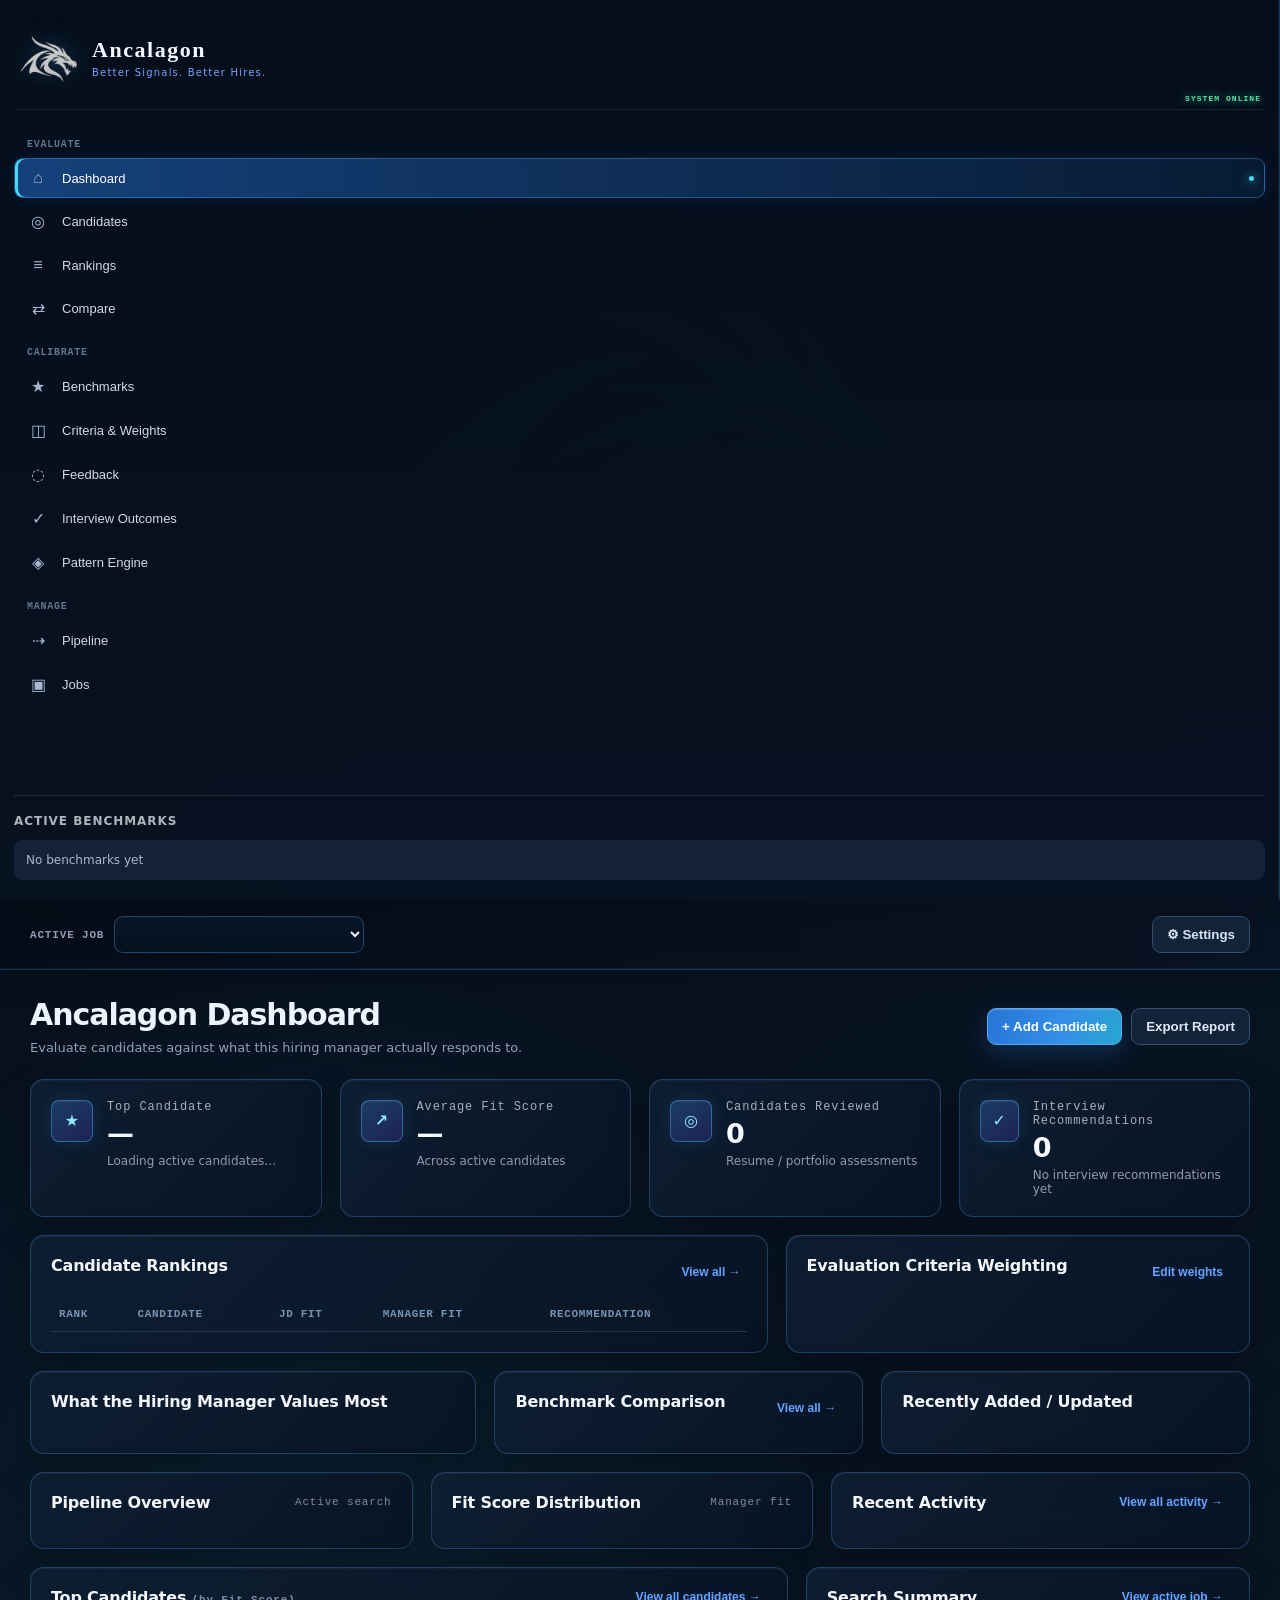
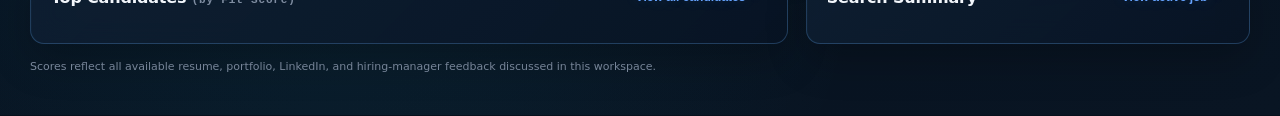
<file: index-corrupted-backup.html>
<!DOCTYPE html>
<html lang="en">
<head>
  <meta charset="UTF-8">
  <meta name="viewport" content="width=device-width, initial-scale=1.0">
  <meta name="color-scheme" content="dark">
  <title>Ancalagon | Better Signals. Better Hires.</title>
  <meta name="description" content="Ancalagon recruiting intelligence dashboard for jobs, candidates, manager feedback, interview outcomes, pipeline tracking, and fit analysis.">
  <style>
    html, body { margin:0; padding:0; min-height:100%; background:#07101c; }
    body { min-height:100vh; overflow-x:hidden; }
    #rf-app { min-height:100vh !important; }
  </style>
</head>
<body>
<div id="rf-app">
  <style>
    #rf-app{font-family:Inter,ui-sans-serif,system-ui,-apple-system,BlinkMacSystemFont,"Segoe UI",sans-serif;background:radial-gradient(circle at 68% 15%,rgba(53,70,104,.18),transparent 31%),linear-gradient(135deg,#07101c 0%,#091522 46%,#0b1624 100%);color:#eef4ff;min-height:100%;padding:0;margin:0}
    #rf-app *{box-sizing:border-box}329
      async function extractPdfResume(file,onProgress){const pdfjs=await import('htttps://cdn.jsdelivr.net/npm/pdfjs-dist@4.10.38/build/pdf.mjs/+esm');const data=new Uint8Array(await file.arrayBuffer());const doc=await pdfjs.getDocument({data,disableWorker:true}).promise;const pages=[];const scanned=[];for(let i=1;i<=doc.numPages;i++){onProgress?.(`Reading PDF page ${i} of ${doc.numPages}…`);const page=await doc.getPage(i);const content=await page.getTextContent();const text=content.items.map(x=>x.str||'').join(' ').replace(/\s+/g,' ').trim();pages[i-1]=text;if(text.replace(/\s/g,'').length<25)scanned.push({number:i,page})}if(!scanned.length)return pages.join('\n');await loadBrowserScript('https://cdn.jsdelivr.net/npm/tesseract.js@5.1.1/dist/tesseract.min.js');let activeOcrPage=scanned[0].number;const worker=await window.Tesseract.createWorker('eng',1,{logger:message=>{if(message.status==='recognizing text'){const percent=Math.round((message.progress||0)*100);onProgress?.(`OCR scanning page ${activeOcrPage} of ${doc.numPages} — ${percent}%`)}}});try{for(const item of scanned){activeOcrPage=item.number;onProgress?.(`OCR scanning page ${item.number} of ${doc.numPages}…`);const viewport=item.page.getViewport({scale:2});const canvas=document.createElement('canvas');canvas.width=Math.ceil(viewport.width);canvas.height=Math.ceil(viewport.height);const context=canvas.getContext('2d',{willReadFrequently:true});await item.page.render({canvasContext:context,viewport}).promise;const result=await worker.recognize(canvas);pages[item.number-1]=(result.data.text||'').trim()}}finally{await worker.terminate()}return pages.join('\n')}
    .rf-sidebar{background:linear-gradient(180deg,#081320 0%,#0a1727 100%);color:#f3f7ff;padding:22px 14px;display:flex;flex-direction:column;gap:18px;border-right:1px solid #1c2b3e}
    .rf-brand{display:flex;align-items:center;gap:14px;padding:8px 8px 26px;border-bottom:1px solid rgba(255,255,255,.08)}
    .rf-logo-crop{width:78px;height:88px;flex:0 0 78px;position:relative;overflow:hidden;border-radius:10px;filter:drop-shadow(0 8px 16px rgba(0,0,0,.35))}.rf-logo{position:absolute;width:205px;height:auto;max-width:none;left:50%;top:2px;transform:translateX(-50%);object-fit:contain;object-position:center}
.rf-logo-crop .rf-logo{
  width:100%;
  height:100%;
  object-fit:contain;
  object-position:left center;
  transform:translateX(-40px) scale(1.3);
}
    .rf-brand strong{display:block;font-family:Georgia,"Times New Roman",serif;font-size:28px;letter-spacing:.07em}.rf-brand span{display:block;color:#77a4ff;font-size:12px;margin-top:4px;letter-spacing:.12em}
    .rf-nav{display:grid;gap:8px}.rf-nav button{border:0;background:transparent;color:#d0d8e5;text-align:left;padding:14px 16px;border-radius:8px;font-size:15px;cursor:pointer;display:flex;align-items:center;gap:13px}.rf-nav button:hover,.rf-nav button.active{background:linear-gradient(90deg,#1d3154,#1d355d);color:#fff}.rf-nav button span:first-child{width:22px;text-align:center;color:#a7b7cf;font-size:16px}
    .rf-bench{margin-top:auto;padding-top:18px;border-top:1px solid rgba(255,255,255,.12)}
    .rf-bench h4{margin:0 0 12px;font-size:12px;color:#aeb4ba;text-transform:uppercase;letter-spacing:.08em}.rf-mini{display:flex;align-items:center;gap:10px;padding:9px 0}.rf-avatar{width:34px;height:34px;border-radius:50%;display:grid;place-items:center;font-size:12px;font-weight:800;color:white;flex:0 0 auto}.rf-mini small{display:block;color:#b7bdc3;margin-top:2px}
.rf-main{
  padding:28px 28px 34px;
  min-width:0;
  position:relative;
  isolation:isolate;
}
    
.rf-main:before{
  content:"";
  position:fixed;
  left:50%;
  top:50%;
  width:850px;
  height:850px;
  transform:translate(-50%, -50%);
  background-image:url("./assets/ancalagon.png");
  background-repeat:no-repeat;
  background-position:center;
  background-size:contain;
  opacity:0.14;
  pointer-events:none;
  z-index:0;
}
    
.rf-main > *{
  position:relative;
  z-index:1;
}
    .rf-grid{display:grid;gap:18px}.rf-metrics{grid-template-columns:repeat(4,minmax(0,1fr));margin-bottom:18px}.rf-card{background:linear-gradient(180deg,rgba(14,28,45,.96),rgba(10,22,37,.97));border:1px solid #26384e;border-radius:11px;padding:18px;min-width:0;box-shadow:0 12px 28px rgba(0,0,0,.14)}.rf-metric{display:flex;gap:14px;align-items:flex-start}.rf-icon{width:42px;height:42px;border-radius:8px;display:grid;place-items:center;font-weight:800;background:#132742;color:#79a7ff;border:1px solid #294667}.rf-kicker{font-size:12px;color:#a3b0c1}.rf-value{font-size:27px;font-weight:800;margin-top:4px;letter-spacing:-.02em;color:#f7fbff}.rf-sub{font-size:12px;color:#8f9caf;margin-top:5px}
    .rf-two{grid-template-columns:minmax(0,1.35fr) minmax(340px,.85fr)}.rf-three{grid-template-columns:1.15fr .95fr .95fr;margin-top:18px}.rf-card h3{margin:0 0 14px;font-size:16px;color:#f2f6fb}.rf-cardhead{display:flex;justify-content:space-between;align-items:center;gap:12px;margin-bottom:8px}.rf-linkbtn{border:0;background:transparent;color:#67a4ff;font-weight:700;cursor:pointer;font-size:12px}
    .rf-tablewrap{overflow:auto}.rf-table{width:100%;border-collapse:collapse;min-width:640px}.rf-table th{font-size:11px;color:#8090a5;font-weight:700;text-align:left;padding:11px 8px;border-bottom:1px solid #26374b}.rf-table td{padding:12px 8px;border-bottom:1px solid #1e2d40;font-size:13px;color:#dce6f3}.rf-row{cursor:pointer}.rf-row:hover{background:#122239}.rf-name{display:flex;align-items:center;gap:10px;font-weight:700}.rf-rank{width:28px;text-align:center;font-weight:800}.rf-score{font-weight:800}.rf-pill{display:inline-flex;padding:5px 8px;border-radius:999px;font-size:11px;font-weight:750;white-space:nowrap}.rf-green{background:#173728;color:#7ee0a0}.rf-blue{background:#1a3155;color:#8db9ff}.rf-amber{background:#49331a;color:#ffc66d}.rf-red{background:#422326;color:#ff9a9a}.rf-gray{background:#2a3343;color:#b7c2d2}
    .rf-criteria{display:grid;gap:12px}.rf-criterion{display:grid;grid-template-columns:minmax(0,1fr) 54px 180px;gap:10px;align-items:center;font-size:13px}.rf-bar{height:8px;border-radius:99px;background:light-dark(#edf0f5,#263247);overflow:hidden}.rf-bar i{display:block;height:100%;background:#2f7df4;border-radius:99px}.rf-weight{font-weight:800;text-align:right}.rf-range{width:100%}.rf-total{font-size:12px;color:light-dark(#667085,#9aacbf);text-align:right;margin-top:10px}.rf-total.bad{color:#d64545;font-weight:800}
    .rf-priorities{display:grid;grid-template-columns:1fr 1fr;gap:10px 18px}.rf-priority{display:flex;gap:9px;font-size:12px;line-height:1.45}.rf-check{width:18px;height:18px;border-radius:50%;background:light-dark(#e5f7e9,#173926);color:#22814a;display:grid;place-items:center;flex:0 0 auto;font-size:11px;font-weight:900}
    .rf-bmark{padding:12px 0;border-bottom:1px solid light-dark(#e7ebf1,#263149)}.rf-bmark:last-child{border-bottom:0}.rf-bmarktop{display:flex;align-items:center;justify-content:space-between;gap:8px}.rf-bmarktop .rf-name{font-size:13px}.rf-bmark p{font-size:11px;color:light-dark(#697386,#9aacbf);margin:6px 0 0 44px;line-height:1.45}
    .rf-list{display:grid;gap:10px}.rf-recent{display:flex;align-items:center;justify-content:space-between;gap:10px;padding:10px 0;border-bottom:1px solid light-dark(#e8ecf2,#253047)}.rf-recent:last-child{border-bottom:0}.rf-recent small{display:block;color:light-dark(#6b7280,#9aacbf);margin-top:3px}
    .rf-hidden{display:none!important}.rf-page{display:none}.rf-page.active{display:block}
    .rf-sectiontitle{display:flex;justify-content:space-between;gap:16px;align-items:center;margin-bottom:18px;flex-wrap:wrap}.rf-sectiontitle h2{margin:0;font-size:28px}.rf-sectiontitle p{margin:6px 0 0;color:#94a3b8;font-size:13px}.rf-search{width:min(360px,100%);padding:10px 12px;border-radius:9px;border:1px solid #2a3b51;background:#0e1a2a;color:#e8eff8;font-size:14px}
    .rf-cards{display:grid;grid-template-columns:repeat(3,minmax(0,1fr));gap:14px}.rf-candidate{cursor:pointer}.rf-candidate:hover{transform:translateY(-1px)}.rf-candtop{display:flex;justify-content:space-between;gap:12px}.rf-candidate h4{margin:8px 0 2px}.rf-candidate .role{font-size:12px;color:light-dark(#6b7280,#9aacbf)}.rf-candidate p{font-size:12px;line-height:1.5;color:light-dark(#5e6775,#a3b0c2)}.rf-tags{display:flex;flex-wrap:wrap;gap:6px;margin-top:12px}.rf-tag{font-size:10px;padding:4px 7px;border-radius:999px;background:light-dark(#f0f3f7,#212c3e)}
    .rf-detail{display:grid;grid-template-columns:1fr 1fr;gap:16px}.rf-detail ul{padding-left:18px;margin:8px 0 0}.rf-detail li{margin:7px 0;font-size:13px;line-height:1.45}.rf-scorebox{font-size:40px;font-weight:900;letter-spacing:-.04em}.rf-scorebox span{font-size:16px;color:light-dark(#6b7280,#9aacbf)}
    .rf-form{display:grid;gap:12px}.rf-form label{font-size:12px;font-weight:700;color:#b8c4d4}.rf-form input,.rf-form select,.rf-form textarea{width:100%;padding:10px 11px;border-radius:9px;border:1px solid #2b3b50;background:#0d1928;color:#eef4fb;font-size:14px}.rf-form textarea{min-height:110px;resize:vertical}.rf-formrow{display:grid;grid-template-columns:1fr 1fr;gap:12px}.rf-note{padding:11px 12px;border-radius:9px;background:#132238;font-size:12px;color:#aab8c9;line-height:1.5}.rf-feeditem{padding:14px 0;border-bottom:1px solid #24354a}.rf-feeditem:last-child{border-bottom:0}.rf-feeditem strong{font-size:13px}.rf-feeditem p{margin:6px 0 0;font-size:12px;line-height:1.5;color:#a8b5c5}.rf-feedactions{display:flex;gap:8px;margin-top:10px}.rf-feedactions .rf-btn{padding:8.5px 11.9px;font-size:11.9px;border-radius:8.5px}.rf-btn.danger{color:#ff9a9a;border-color:#5a3033}
    .rf-footer{font-size:11px;color:light-dark(#7a8494,#8190a5);padding-top:16px}.rf-kanban{display:grid;grid-template-columns:repeat(4,minmax(180px,1fr));gap:12px;overflow:auto}.rf-stage{background:light-dark(#eef1f3,#1a1d20);border:1px solid light-dark(#d8dde1,#3a3f45);border-radius:14px;padding:12px}.rf-stage h4{margin:0 0 10px;font-size:12px}.rf-stageitem{padding:10px;border-radius:10px;background:light-dark(#fff,#25292e);border:1px solid light-dark(#e1e5e8,#40464d);margin-bottom:8px;font-size:12px}.rf-comparegrid{display:grid;grid-template-columns:180px repeat(4,minmax(180px,1fr));gap:1px;background:light-dark(#d8dde1,#3a3f45);border:1px solid light-dark(#d8dde1,#3a3f45);border-radius:12px;overflow:auto}.rf-comparegrid>div{background:light-dark(#f8f9fa,#202327);padding:10px;font-size:12px}.rf-health{display:grid;grid-template-columns:repeat(6,minmax(120px,1fr));gap:10px}.rf-alert{padding:10px 12px;border-radius:10px;background:light-dark(#fff5e6,#3b2d18);color:light-dark(#8a5400,#ffd28a);font-size:12px}.rf-dangerbox{padding:10px 12px;border-radius:10px;background:light-dark(#fdeaea,#402326);color:light-dark(#a83333,#ffaaaa);font-size:12px}.rf-timeline{border-left:2px solid light-dark(#cfd4d9,#464c53);margin-left:8px;padding-left:16px;display:grid;gap:12px}.rf-timeitem{position:relative;font-size:12px}.rf-timeitem:before{content:'';position:absolute;left:-22px;top:4px;width:10px;height:10px;border-radius:50%;background:#777d83}.rf-chiprow{display:flex;gap:6px;flex-wrap:wrap}.rf-chip{padding:5px 8px;border-radius:999px;font-size:10px;background:light-dark(#e8ebee,#30353a)}.rf-dash-overview{display:grid;grid-template-columns:1.05fr 1.05fr 1.15fr;gap:18px;margin-top:18px}.rf-panel-title{display:flex;align-items:center;justify-content:space-between;gap:12px;margin-bottom:16px}.rf-panel-title h3{margin:0}.rf-panel-meta{font-size:11px;color:#7f8da1}.rf-funnel{display:grid;gap:5px;margin-top:8px}.rf-funnel-row{display:grid;grid-template-columns:minmax(0,1fr) 84px 50px;align-items:center;gap:10px;font-size:12px;color:#c8d3e3}.rf-funnel-bar{height:34px;border-radius:7px;background:linear-gradient(90deg,#2b5cd7,#4f46e5);display:flex;align-items:center;justify-content:center;color:#fff;font-weight:800;box-shadow:inset 0 0 0 1px rgba(255,255,255,.06)}.rf-funnel-row:nth-child(2) .rf-funnel-bar{background:linear-gradient(90deg,#2d64d0,#3d5fbe)}.rf-funnel-row:nth-child(3) .rf-funnel-bar{background:linear-gradient(90deg,#4d46c7,#6a3fc6)}.rf-funnel-row:nth-child(4) .rf-funnel-bar{background:linear-gradient(90deg,#5f3bab,#7b3da7)}.rf-funnel-row:nth-child(5) .rf-funnel-bar{background:linear-gradient(90deg,#684091,#7d3b82)}.rf-funnel-label{color:#aebbd0}.rf-funnel-pct{text-align:right;color:#e5ecf6}.rf-conversion{margin-top:16px;padding-top:14px;border-top:1px solid #22344a;font-size:12px;color:#a7b4c7}.rf-conversion strong{color:#5ca0ff}.rf-donut-wrap{display:grid;grid-template-columns:150px minmax(0,1fr);align-items:center;gap:16px;min-height:200px}.rf-donut{width:146px;height:146px;border-radius:50%;margin:auto;position:relative;background:conic-gradient(#34c77b 0 12%,#3478dd 12% 48%,#6644ca 48% 78%,#8b47b9 78% 94%,#bc5b7a 94% 100%)}.rf-donut:after{content:'';position:absolute;inset:34px;border-radius:50%;background:#0d1a2a;box-shadow:0 0 0 1px #203148}.rf-legend{display:grid;gap:10px}.rf-legend-row{display:grid;grid-template-columns:10px minmax(0,1fr) auto;gap:8px;align-items:center;font-size:12px;color:#c7d2e1}.rf-legend-dot{width:8px;height:8px;border-radius:2px}.rf-activity{display:grid}.rf-activity-row{display:grid;grid-template-columns:26px minmax(0,1fr) auto;gap:10px;align-items:start;padding:10px 0;border-bottom:1px solid #213146}.rf-activity-row:last-child{border-bottom:0}.rf-activity-icon{width:24px;height:24px;border-radius:50%;display:grid;place-items:center;border:2px solid #31cf78;color:#70e7a2;font-size:12px}.rf-activity-row:nth-child(2) .rf-activity-icon{border-color:#7c59d9;color:#a98ef4}.rf-activity-row:nth-child(3) .rf-activity-icon{border-color:#4d88dc;color:#79a7ff}.rf-activity-copy{font-size:12px;color:#c7d2e1;line-height:1.45}.rf-activity-copy strong{color:#69a6ff;font-weight:650}.rf-activity-time{font-size:11px;color:#7e8ca1;white-space:nowrap}.rf-dash-bottom{display:grid;grid-template-columns:1.45fr .85fr;gap:18px;margin-top:18px}.rf-top-table{width:100%;border-collapse:collapse}.rf-top-table th{font-size:11px;color:#8090a5;text-align:left;padding:8px 4px;border-bottom:1px solid #26374b}.rf-top-table td{font-size:12px;color:#dbe5f2;padding:10px 4px;border-bottom:1px solid #1f2f43}.rf-top-table tr:last-child td{border-bottom:0}.rf-top-table .rf-fit-good{color:#54d486}.rf-top-table .rf-fit-mid{color:#63a4ff}.rf-top-table .rf-fit-warn{color:#f0ad4e}.rf-summary-list{display:grid}.rf-summary-row{display:grid;grid-template-columns:110px minmax(0,1fr);gap:14px;padding:10px 0;border-bottom:1px solid #203047;font-size:12px}.rf-summary-row:last-child{border-bottom:0}.rf-summary-row span:first-child{color:#92a0b4}.rf-summary-row span:last-child{color:#eef4ff;font-weight:600}
    /* 2026 polish layer */
    :root{--rf-blue:#4c8dff;--rf-green:#47d58a;--rf-amber:#f4b65f;--rf-red:#ff747d;--rf-line:#26384e;--rf-muted:#91a1b7}
    .rf-shell{grid-template-columns:276px minmax(0,1fr)}.rf-sidebar{padding:20px 14px;gap:14px;position:sticky;top:0;height:100vh;overflow-y:auto;z-index:20}
    .rf-brand{padding:5px 6px 20px}.rf-logo-crop{width:58px;height:64px;flex-basis:58px}.rf-logo-crop .rf-logo{transform:translateX(-30px) scale(1.3)}.rf-brand strong{font-size:22px}.rf-brand span{font-size:10px}
    .rf-nav{gap:3px}.rf-navgroup-label{padding:15px 13px 5px;color:#64758c;font-size:10px;font-weight:800;letter-spacing:.13em;text-transform:uppercase}.rf-nav button{padding:10px 12px;border-radius:9px;font-size:13px;transition:background .18s ease,color .18s ease,transform .18s ease}.rf-nav button:hover{transform:translateX(2px)}
    .rf-main{padding:0 30px 42px}.rf-globalbar{height:70px;margin:0 -30px 28px;padding:0 30px;display:flex;align-items:center;justify-content:space-between;gap:16px;background:rgba(7,16,28,.82);border-bottom:1px solid rgba(75,104,139,.35);backdrop-filter:blur(18px);position:sticky;top:0;z-index:15}.rf-globaljob{display:flex;align-items:center;gap:10px}.rf-globaljob label{font-size:11px;color:var(--rf-muted);font-weight:750;text-transform:uppercase;letter-spacing:.07em}.rf-globaljob select{min-width:250px;padding:9px 34px 9px 11px;border-radius:9px;border:1px solid #304761;background:#0e1c2d;color:#f2f7ff;font-weight:650}.rf-mobiletoggle{display:none}
    .rf-card{border-radius:14px;padding:20px;box-shadow:0 13px 32px rgba(0,0,0,.16);transition:transform .18s ease,border-color .18s ease,box-shadow .18s ease}.rf-card:hover{border-color:#36516f}.rf-card-primary{background:linear-gradient(145deg,rgba(24,48,78,.98),rgba(11,25,42,.98));border-color:#3c6591;box-shadow:0 20px 48px rgba(0,0,0,.24)}.rf-card-flat{box-shadow:none;background:rgba(12,25,41,.68)}
    .rf-top,.rf-sectiontitle{display:flex;justify-content:space-between;align-items:center;gap:18px;margin-bottom:24px;flex-wrap:wrap}.rf-top h1,.rf-sectiontitle h2{font-size:30px;line-height:1.15;letter-spacing:-.035em;margin:0}.rf-top p,.rf-sectiontitle p{margin:7px 0 0;color:var(--rf-muted);font-size:13px}.rf-jobbadge{display:inline-flex;align-items:center;gap:6px;margin-top:9px;padding:5px 9px;border-radius:999px;background:#152a45;border:1px solid #294b72;color:#9ec4ff;font-size:10px;font-weight:750}.rf-jobbadge:before{content:'';width:6px;height:6px;border-radius:50%;background:#4fd48a;box-shadow:0 0 0 3px rgba(79,212,138,.12)}
    .rf-btn{border:1px solid #36506d;background:#13243a;color:#dce8f6;border-radius:9px;padding:10px 14px;font-weight:720;cursor:pointer;transition:transform .16s ease,background .16s ease,border-color .16s ease}.rf-btn:hover{transform:translateY(-1px);background:#1a304c;border-color:#4b6f97}.rf-btn.primary{background:linear-gradient(135deg,#397ce9,#5a65df);border-color:#668ef0;color:#fff;box-shadow:0 8px 20px rgba(46,102,218,.22)}.rf-btn:disabled{opacity:.45;cursor:not-allowed;transform:none}.rf-actions{display:flex;align-items:center;gap:9px;flex-wrap:wrap}
    .rf-cards{grid-template-columns:repeat(auto-fit,minmax(270px,1fr));gap:16px}.rf-candidate{position:relative;cursor:pointer;overflow:visible}.rf-candidate:hover{transform:translateY(-3px);box-shadow:0 19px 42px rgba(0,0,0,.25)}.rf-candidate-head{display:grid;grid-template-columns:42px minmax(0,1fr) auto;gap:12px;align-items:center}.rf-candidate-head h4{margin:0;font-size:15px}.rf-candidate-score{display:flex;align-items:center;gap:10px;margin:16px 0 13px}.rf-score-ring{--score:0;width:66px;height:66px;border-radius:50%;display:grid;place-items:center;background:conic-gradient(var(--rf-blue) calc(var(--score)*1%),#253247 0);position:relative;flex:0 0 auto}.rf-score-ring:after{content:'';position:absolute;inset:6px;border-radius:50%;background:#0e1c2d}.rf-score-ring strong{position:relative;z-index:1;font-size:18px}.rf-score-copy b,.rf-score-copy small{display:block}.rf-score-copy b{font-size:12px}.rf-score-copy small{color:var(--rf-muted);font-size:10px;margin-top:4px}.rf-fitline{height:5px;border-radius:99px;background:#27364a;margin-top:7px;overflow:hidden}.rf-fitline i{height:100%;display:block;background:#647997;border-radius:inherit}.rf-cardmenu-wrap{position:relative}.rf-more{width:34px;height:34px;border:1px solid transparent;background:transparent;color:#aab9cb;border-radius:8px;font-size:17px;cursor:pointer}.rf-more:hover{background:#1a2c43;border-color:#324a66}.rf-cardmenu{display:none;position:absolute;right:0;top:38px;width:190px;padding:6px;background:#0b1726;border:1px solid #31465f;border-radius:10px;box-shadow:0 18px 44px rgba(0,0,0,.45);z-index:8}.rf-cardmenu.open{display:grid}.rf-cardmenu button{padding:9px 10px;border:0;background:transparent;color:#dce7f4;border-radius:7px;text-align:left;cursor:pointer}.rf-cardmenu button:hover{background:#182b43}.rf-cardmenu .danger{color:#ff9299}.rf-benchmark-star{color:#ffd166;margin-left:5px}
    .rf-empty{text-align:center;padding:42px 20px;grid-column:1/-1}.rf-empty-icon{width:54px;height:54px;margin:0 auto 13px;border-radius:15px;display:grid;place-items:center;background:#152a45;color:#8ab7ff;font-size:24px}.rf-empty h3{margin:0 0 7px}.rf-empty p{color:var(--rf-muted);margin:0 auto 17px;max-width:440px;font-size:13px;line-height:1.5}
    .rf-toast-region{position:fixed;right:22px;bottom:22px;z-index:100;display:grid;gap:9px}.rf-toast{min-width:260px;max-width:380px;padding:13px 15px;border-radius:11px;background:#102239;border:1px solid #355271;box-shadow:0 18px 48px rgba(0,0,0,.4);animation:rfToastIn .22s ease;color:#edf5ff;font-size:13px}.rf-toast.success{border-left:4px solid var(--rf-green)}.rf-toast.error{border-left:4px solid var(--rf-red)}@keyframes rfToastIn{from{opacity:0;transform:translateY(9px)}to{opacity:1;transform:none}}
    .rf-modalbackdrop{display:none;position:fixed;inset:0;background:rgba(2,7,13,.75);backdrop-filter:blur(6px);z-index:90;place-items:center;padding:20px}.rf-modalbackdrop.open{display:grid}.rf-modal{width:min(470px,100%);background:#0c1928;border:1px solid #344b66;border-radius:16px;padding:24px;box-shadow:0 30px 80px rgba(0,0,0,.55)}.rf-modal h3{margin:0 0 9px}.rf-modal p{margin:0 0 20px;color:#9fadc0;line-height:1.55;font-size:13px}
    .rf-loading{position:relative;overflow:hidden;color:transparent!important;min-height:52px}.rf-loading:after{content:'';position:absolute;inset:0;background:linear-gradient(100deg,#12243a 20%,#243c59 42%,#12243a 65%);background-size:220% 100%;animation:rfShimmer 1.25s infinite}@keyframes rfShimmer{to{background-position:-220% 0}}
    .rf-confidence-dots{display:inline-flex;gap:4px;margin-right:6px}.rf-confidence-dots i{width:6px;height:6px;border-radius:50%;background:#496078}.rf-confidence-dots i.on{background:#59a0ff}.rf-pattern-up{color:var(--rf-green)}.rf-pattern-neutral{color:var(--rf-amber)}.rf-pattern-down{color:var(--rf-red)}.rf-why{margin-top:7px;font-size:11px;color:#91a4bb}.rf-why summary{cursor:pointer;color:#77a8ef}.rf-page.active{animation:rfPageIn .22s ease}@keyframes rfPageIn{from{opacity:0;transform:translateY(5px)}to{opacity:1;transform:none}}
    .rf-hybrid-head{display:flex;justify-content:space-between;gap:18px;align-items:flex-start;flex-wrap:wrap}.rf-hybrid-source{display:flex;gap:7px;flex-wrap:wrap;margin-top:9px}.rf-ai-grid{display:grid;grid-template-columns:1.1fr .9fr;gap:16px;margin-top:16px}.rf-ai-summary{font-size:14px;line-height:1.65;color:#dce8f5}.rf-ai-signal{padding:13px 0;border-bottom:1px solid #24364c}.rf-ai-signal:last-child{border-bottom:0}.rf-ai-signal-head{display:flex;justify-content:space-between;gap:12px;align-items:center}.rf-ai-evidence{margin:7px 0 0;padding-left:18px;color:#9dacc0;font-size:12px;line-height:1.5}.rf-weight-change{display:grid;grid-template-columns:minmax(0,1fr) auto;gap:12px;align-items:center;padding:13px;border:1px solid #2c425d;border-radius:10px;margin-top:9px;background:#0d1c2d}.rf-weight-change p{margin:5px 0 0;color:#9dacc0;font-size:11px;line-height:1.45}.rf-ai-status{display:flex;align-items:center;gap:8px;color:#93a4ba;font-size:11px}.rf-ai-status i{width:7px;height:7px;border-radius:50%;background:#64748b}.rf-ai-status.ready i{background:var(--rf-green)}.rf-ai-status.running i{background:var(--rf-amber);animation:rfPulse 1s infinite}@keyframes rfPulse{50%{opacity:.35}}
    /* High-tech visual skin — presentation only; layout and behavior remain unchanged */
    #rf-app{--tech-cyan:#49d9ff;--tech-blue:#5685ff;--tech-violet:#9d72ff;--tech-emerald:#45e6a1;background:radial-gradient(circle at 78% 9%,rgba(85,91,255,.18),transparent 27%),radial-gradient(circle at 25% 88%,rgba(0,202,255,.10),transparent 30%),linear-gradient(145deg,#050b14 0%,#07111f 48%,#091523 100%)}
    .rf-main:after{content:"";position:fixed;inset:0 0 0 276px;pointer-events:none;z-index:0;opacity:.2;background-image:linear-gradient(rgba(78,164,255,.11) 1px,transparent 1px),linear-gradient(90deg,rgba(78,164,255,.11) 1px,transparent 1px);background-size:44px 44px;mask-image:radial-gradient(circle at 55% 36%,black,transparent 72%)}
    .rf-sidebar{background:linear-gradient(180deg,rgba(5,14,27,.98),rgba(7,18,33,.97));border-right-color:rgba(91,158,255,.28);box-shadow:16px 0 50px rgba(0,0,0,.22),inset -1px 0 rgba(83,210,255,.07)}
    .rf-brand{position:relative}.rf-brand:after{content:"SYSTEM ONLINE";position:absolute;right:4px;bottom:6px;color:#58e3a5;font:700 8px/1 ui-monospace,SFMono-Regular,Consolas,monospace;letter-spacing:.13em;text-shadow:0 0 10px rgba(69,230,161,.75)}.rf-logo-crop{filter:drop-shadow(0 0 12px rgba(76,174,255,.32)) drop-shadow(0 10px 18px rgba(0,0,0,.45))}
    .rf-nav button{position:relative;border:1px solid transparent}.rf-nav button:hover{border-color:rgba(84,159,255,.18);background:linear-gradient(90deg,rgba(39,94,170,.27),rgba(57,54,140,.13))}.rf-nav button.active{background:linear-gradient(90deg,rgba(43,112,217,.48),rgba(98,69,196,.24));border-color:rgba(86,174,255,.33);box-shadow:inset 3px 0 var(--tech-cyan),0 0 18px rgba(44,132,255,.13)}.rf-nav button.active:after{content:"";position:absolute;right:10px;width:5px;height:5px;border-radius:50%;background:var(--tech-cyan);box-shadow:0 0 10px var(--tech-cyan)}
    .rf-globalbar{background:linear-gradient(90deg,rgba(5,13,24,.9),rgba(9,20,36,.78));border-bottom-color:rgba(79,176,255,.25);box-shadow:0 10px 30px rgba(0,0,0,.15),inset 0 -1px rgba(92,222,255,.05)}.rf-globaljob select,.rf-search,.rf-form input,.rf-form select,.rf-form textarea{border-color:rgba(82,141,202,.42);background:linear-gradient(180deg,rgba(10,25,43,.94),rgba(7,18,32,.96));box-shadow:inset 0 1px rgba(255,255,255,.025),0 0 0 rgba(73,217,255,0);transition:border-color .18s ease,box-shadow .18s ease}.rf-globaljob select:focus,.rf-search:focus,.rf-form input:focus,.rf-form select:focus,.rf-form textarea:focus{outline:0;border-color:var(--tech-cyan);box-shadow:0 0 0 3px rgba(73,217,255,.1),0 0 24px rgba(73,217,255,.08)}
    .rf-card{background:linear-gradient(135deg,rgba(15,31,51,.88),rgba(8,20,36,.92));border-color:rgba(72,124,177,.4);box-shadow:0 16px 40px rgba(0,0,0,.22),inset 0 1px rgba(255,255,255,.035),inset 1px 0 rgba(71,210,255,.025);backdrop-filter:blur(13px)}.rf-card:hover{border-color:rgba(78,191,255,.52);box-shadow:0 20px 48px rgba(0,0,0,.28),0 0 24px rgba(65,153,255,.07),inset 0 1px rgba(255,255,255,.05)}.rf-card-primary{background:radial-gradient(circle at 85% 0%,rgba(92,91,255,.21),transparent 37%),linear-gradient(135deg,rgba(18,43,70,.94),rgba(9,22,40,.96));border-color:rgba(83,193,255,.52);box-shadow:0 22px 56px rgba(0,0,0,.28),0 0 35px rgba(72,131,255,.09),inset 0 1px rgba(145,222,255,.08)}
    .rf-candidate{background-size:200% 100%;background-position:100% 0}.rf-candidate:hover{background-position:0 0;background-image:linear-gradient(110deg,rgba(15,31,51,.9) 25%,rgba(47,106,164,.22) 48%,rgba(8,20,36,.93) 70%);transition:transform .2s ease,box-shadow .2s ease,border-color .2s ease,background-position .65s ease}.rf-candidate-head h4,.rf-card h3{letter-spacing:-.012em}.rf-candidate-score{padding:11px;border:1px solid rgba(83,140,198,.22);border-radius:12px;background:rgba(5,15,29,.35)}
    .rf-score-ring{background:conic-gradient(from -90deg,var(--tech-cyan),var(--tech-blue) 55%,var(--tech-violet) calc(var(--score)*1%),rgba(43,57,78,.72) 0);box-shadow:0 0 22px rgba(72,169,255,.2),inset 0 0 10px rgba(255,255,255,.08);animation:rfRingIn .7s cubic-bezier(.2,.75,.25,1)}.rf-score-ring:after{background:radial-gradient(circle at 42% 32%,#142b45,#081523 72%);box-shadow:inset 0 0 12px rgba(67,189,255,.08)}.rf-score-ring strong{font-family:ui-monospace,SFMono-Regular,Consolas,monospace;color:#f4fbff;text-shadow:0 0 12px rgba(88,205,255,.42)}@keyframes rfRingIn{from{opacity:.25;transform:scale(.84) rotate(-12deg)}to{opacity:1;transform:none}}
    .rf-kicker,.rf-panel-meta,.rf-navgroup-label,.rf-globaljob label,.rf-confidence-dots+span{font-family:ui-monospace,SFMono-Regular,Consolas,monospace;letter-spacing:.075em}.rf-value{background:linear-gradient(100deg,#fff,#b7dcff 55%,#c5b6ff);-webkit-background-clip:text;background-clip:text;color:transparent;text-shadow:0 0 25px rgba(94,171,255,.08)}
    .rf-icon{background:linear-gradient(145deg,rgba(27,65,106,.9),rgba(41,39,107,.65));border-color:rgba(78,180,255,.42);color:#8ee8ff;box-shadow:0 0 18px rgba(72,175,255,.12),inset 0 1px rgba(255,255,255,.08)}.rf-pill{border:1px solid rgba(255,255,255,.06);box-shadow:inset 0 1px rgba(255,255,255,.035)}.rf-green{box-shadow:0 0 13px rgba(69,230,161,.08),inset 0 1px rgba(255,255,255,.04)}.rf-blue{box-shadow:0 0 13px rgba(75,145,255,.09),inset 0 1px rgba(255,255,255,.04)}
    .rf-btn.primary{background:linear-gradient(110deg,#287ddd,#5854db 58%,#7c4bd2);background-size:160% 100%;box-shadow:0 9px 24px rgba(56,102,224,.27),inset 0 1px rgba(255,255,255,.18)}.rf-btn.primary:hover{background-position:100% 0;box-shadow:0 12px 30px rgba(62,115,235,.34),0 0 20px rgba(82,185,255,.12)}.rf-linkbtn{text-shadow:0 0 13px rgba(80,165,255,.24)}
    .rf-table th{font-family:ui-monospace,SFMono-Regular,Consolas,monospace;letter-spacing:.06em;text-transform:uppercase;color:#7793b2}.rf-table tr:hover td,.rf-top-table tr:hover td{background:rgba(44,103,165,.1)}.rf-bar,.rf-fitline{background:rgba(33,52,75,.82);box-shadow:inset 0 1px 3px rgba(0,0,0,.32)}.rf-bar i,.rf-fitline i{background:linear-gradient(90deg,var(--tech-blue),var(--tech-cyan));box-shadow:0 0 10px rgba(73,217,255,.38)}
    .rf-stage{background:linear-gradient(180deg,rgba(15,29,47,.92),rgba(8,19,33,.94));border-color:rgba(67,119,171,.34)}.rf-stage h4{font-family:ui-monospace,SFMono-Regular,Consolas,monospace;color:#8ba6c3;text-transform:uppercase;letter-spacing:.065em}.rf-stageitem{background:linear-gradient(135deg,rgba(21,43,68,.92),rgba(13,28,47,.95));border-color:rgba(77,142,205,.35);box-shadow:0 8px 20px rgba(0,0,0,.15)}.rf-stageitem:hover{border-color:rgba(75,211,255,.5);box-shadow:0 10px 24px rgba(0,0,0,.2),0 0 18px rgba(71,185,255,.08)}
    .rf-ai-status.ready i,.rf-brand:after{animation:rfOnline 2.4s ease-in-out infinite}@keyframes rfOnline{50%{opacity:.58;text-shadow:0 0 18px rgba(69,230,161,1)}}.rf-toast{background:linear-gradient(135deg,rgba(14,36,59,.97),rgba(9,23,41,.98));border-color:rgba(78,180,255,.5);box-shadow:0 20px 55px rgba(0,0,0,.46),0 0 24px rgba(70,177,255,.1)}
    /* Semantic palette: violet is reserved for model interpretation */
    #rf-app{--tech-blue:#438cff;--tech-cyan:#45d8f7;--tech-violet:#9b78ff;--tech-emerald:#45dc95;background:radial-gradient(circle at 78% 9%,rgba(32,127,225,.15),transparent 28%),radial-gradient(circle at 25% 88%,rgba(32,199,226,.08),transparent 31%),linear-gradient(145deg,#050b14 0%,#07111f 48%,#091523 100%)}
    .rf-nav button.active{background:linear-gradient(90deg,rgba(37,116,218,.5),rgba(20,72,132,.22));border-color:rgba(73,173,255,.36);box-shadow:inset 3px 0 var(--tech-cyan),0 0 18px rgba(35,136,235,.12)}
    .rf-btn.primary{background:linear-gradient(110deg,#2675d8,#358fe7 58%,#26a7d0);border-color:#58a8ee;box-shadow:0 9px 24px rgba(37,112,206,.28),inset 0 1px rgba(255,255,255,.18)}.rf-btn.primary:hover{background-position:100% 0;box-shadow:0 12px 30px rgba(41,126,222,.34),0 0 20px rgba(69,216,247,.12)}
    .rf-score-ring{background:conic-gradient(from -90deg,var(--tech-cyan),var(--tech-blue) 72%,#6ea5ff calc(var(--score)*1%),rgba(43,57,78,.72) 0)}
    .rf-value{background:linear-gradient(100deg,#fff,#b7dcff 58%,#86c8ff);-webkit-background-clip:text;background-clip:text;color:transparent}
    #page-insights .rf-card-primary{background:radial-gradient(circle at 88% 0%,rgba(137,91,255,.24),transparent 39%),linear-gradient(135deg,rgba(26,34,69,.96),rgba(12,23,43,.96));border-color:rgba(145,112,255,.5);box-shadow:0 22px 56px rgba(0,0,0,.28),0 0 35px rgba(129,86,255,.11),inset 0 1px rgba(204,190,255,.09)}
    #page-insights #runHybridAnalysis{background:linear-gradient(110deg,#6854df,#8463e8 58%,#6a78e8);border-color:#9d8cf0;box-shadow:0 9px 25px rgba(118,83,221,.28),inset 0 1px rgba(255,255,255,.18)}
    #page-insights .rf-hybrid-source .rf-green{background:#33285c;color:#c5b3ff;border-color:rgba(157,120,255,.24);box-shadow:0 0 15px rgba(157,120,255,.09)}
    .rf-green{background:#123b2b;color:#73e4a8}.rf-amber{background:#463317;color:#ffd078}.rf-red{background:#432126;color:#ff989f}.rf-blue{background:#15365c;color:#8fc4ff}.rf-gray{background:#293342;color:#bec9d7}
    /* User-selectable themes. Status colors keep their semantic meaning. */
    #rf-app[data-theme="violet"]{--tech-blue:#8c6cff;--tech-cyan:#c17cff;--tech-violet:#b88aff;background:radial-gradient(circle at 80% 8%,rgba(143,78,255,.22),transparent 30%),radial-gradient(circle at 20% 88%,rgba(83,54,168,.13),transparent 32%),linear-gradient(145deg,#090713,#110b20 48%,#160d28 100%)}
    #rf-app[data-theme="violet"] .rf-sidebar{background:linear-gradient(180deg,#0c0918,#140c25);border-color:#32224e}#rf-app[data-theme="violet"] .rf-globalbar{background:rgba(12,8,24,.86);border-color:rgba(132,93,205,.35)}#rf-app[data-theme="violet"] .rf-card{background:linear-gradient(180deg,rgba(27,18,48,.96),rgba(17,12,32,.97));border-color:#45305f}#rf-app[data-theme="violet"] .rf-card:hover{border-color:#67488d}#rf-app[data-theme="violet"] .rf-nav button.active{background:linear-gradient(90deg,rgba(113,74,205,.52),rgba(59,35,107,.24));border-color:rgba(184,138,255,.4);box-shadow:inset 3px 0 #c17cff,0 0 18px rgba(151,91,255,.14)}#rf-app[data-theme="violet"] .rf-btn.primary{background:linear-gradient(110deg,#6749ce,#8b5ee4 58%,#a85fce);border-color:#a980ec}#rf-app[data-theme="violet"] .rf-form input,#rf-app[data-theme="violet"] .rf-form select,#rf-app[data-theme="violet"] .rf-form textarea,#rf-app[data-theme="violet"] .rf-search,#rf-app[data-theme="violet"] .rf-globaljob select{background:#171027;border-color:#48345f}
    #rf-app[data-theme="emerald"]{--tech-blue:#27c995;--tech-cyan:#5be6bc;--tech-violet:#9b78ff;--tech-emerald:#55e69c;background:radial-gradient(circle at 78% 9%,rgba(31,190,135,.17),transparent 29%),radial-gradient(circle at 22% 88%,rgba(26,121,105,.1),transparent 32%),linear-gradient(145deg,#04100d,#071814 48%,#071d18 100%)}
    #rf-app[data-theme="emerald"] .rf-sidebar{background:linear-gradient(180deg,#061510,#081e18);border-color:#1d4437}#rf-app[data-theme="emerald"] .rf-globalbar{background:rgba(4,18,14,.86);border-color:rgba(62,164,127,.34)}#rf-app[data-theme="emerald"] .rf-card{background:linear-gradient(180deg,rgba(10,34,27,.96),rgba(7,25,21,.97));border-color:#245141}#rf-app[data-theme="emerald"] .rf-card:hover{border-color:#36735d}#rf-app[data-theme="emerald"] .rf-nav button.active{background:linear-gradient(90deg,rgba(31,143,105,.48),rgba(17,78,62,.22));border-color:rgba(80,218,171,.38);box-shadow:inset 3px 0 #5be6bc,0 0 18px rgba(45,200,151,.12)}#rf-app[data-theme="emerald"] .rf-btn.primary{background:linear-gradient(110deg,#16885f,#21a979 58%,#26a993);border-color:#4bc79d}#rf-app[data-theme="emerald"] .rf-form input,#rf-app[data-theme="emerald"] .rf-form select,#rf-app[data-theme="emerald"] .rf-form textarea,#rf-app[data-theme="emerald"] .rf-search,#rf-app[data-theme="emerald"] .rf-globaljob select{background:#0a211a;border-color:#285442}
    #rf-app[data-theme="light"]{--tech-blue:#246bd6;--tech-cyan:#088eb8;--tech-violet:#7453d6;--tech-emerald:#168553;background:radial-gradient(circle at 80% 7%,rgba(58,135,218,.13),transparent 30%),linear-gradient(145deg,#f5f8fc,#eef4f9 48%,#e8f0f7 100%);color:#142238}
    #rf-app[data-theme="light"] .rf-sidebar{background:linear-gradient(180deg,#13243a,#172d47);border-color:#29405c}#rf-app[data-theme="light"] .rf-globalbar{background:rgba(248,251,254,.9);border-color:#cfdae6}#rf-app[data-theme="light"] .rf-card{background:rgba(255,255,255,.92);border-color:#d3deea;box-shadow:0 13px 32px rgba(42,65,91,.1)}#rf-app[data-theme="light"] .rf-card:hover{border-color:#a9bfd6}#rf-app[data-theme="light"] .rf-card h3,#rf-app[data-theme="light"] .rf-sectiontitle h2,#rf-app[data-theme="light"] .rf-top h1,#rf-app[data-theme="light"] .rf-summary-row span:last-child,#rf-app[data-theme="light"] .rf-table td,#rf-app[data-theme="light"] .rf-top-table td{color:#17263a}#rf-app[data-theme="light"] .rf-sub,#rf-app[data-theme="light"] .rf-sectiontitle p,#rf-app[data-theme="light"] .rf-top p,#rf-app[data-theme="light"] .rf-kicker,#rf-app[data-theme="light"] .rf-panel-meta{color:#65758a}#rf-app[data-theme="light"] .rf-globaljob select,#rf-app[data-theme="light"] .rf-form input,#rf-app[data-theme="light"] .rf-form select,#rf-app[data-theme="light"] .rf-form textarea,#rf-app[data-theme="light"] .rf-search{background:#fff;border-color:#c5d2df;color:#17263a}#rf-app[data-theme="light"] .rf-note{background:#e9f1f8;color:#53677d}#rf-app[data-theme="light"] .rf-table th,#rf-app[data-theme="light"] .rf-top-table th{color:#66788d;border-color:#d5dfe9}#rf-app[data-theme="light"] .rf-table td,#rf-app[data-theme="light"] .rf-top-table td,#rf-app[data-theme="light"] .rf-feeditem,#rf-app[data-theme="light"] .rf-recent{border-color:#dce5ee}#rf-app[data-theme="light"] .rf-main:before{opacity:.07}#rf-app[data-theme="light"] .rf-value{background:linear-gradient(100deg,#142238,#286fc1);-webkit-background-clip:text;background-clip:text;color:transparent}
    .rf-theme-grid{display:grid;grid-template-columns:repeat(2,minmax(0,1fr));gap:10px}.rf-theme-option{display:grid;grid-template-columns:42px minmax(0,1fr) 18px;gap:11px;align-items:center;padding:12px;border:1px solid #30445d;border-radius:11px;background:rgba(10,23,38,.56);color:inherit;text-align:left;cursor:pointer}.rf-theme-option:hover{border-color:#4c6f96}.rf-theme-option.active{border-color:var(--tech-cyan);box-shadow:0 0 0 1px color-mix(in srgb,var(--tech-cyan) 35%,transparent),0 0 18px color-mix(in srgb,var(--tech-cyan) 12%,transparent)}.rf-theme-swatch{width:42px;height:32px;border-radius:8px;border:1px solid rgba(255,255,255,.16)}.rf-theme-option strong,.rf-theme-option small{display:block}.rf-theme-option small{margin-top:3px;color:#8fa0b5;font-size:10px}.rf-theme-check{width:17px;height:17px;border-radius:50%;border:1px solid #55708f}.rf-theme-option.active .rf-theme-check{border:5px solid var(--tech-cyan);background:#fff}#rf-app[data-theme="light"] .rf-theme-option{background:#f7fafd;border-color:#cdd9e5}#rf-app[data-theme="light"] .rf-theme-option small{color:#6b7d91}
    @media(max-width:820px){.rf-main:after{inset:0;background-size:36px 36px}}
    @media(prefers-reduced-motion:reduce){#rf-app *{animation-duration:.001ms!important;animation-iteration-count:1!important;scroll-behavior:auto!important;transition-duration:.001ms!important}}
    @media(max-width:1100px){.rf-metrics{grid-template-columns:1fr 1fr}.rf-two,.rf-three,.rf-dash-overview,.rf-dash-bottom{grid-template-columns:1fr}.rf-health{grid-template-columns:repeat(3,1fr)}}
    @media(max-width:820px){.rf-shell{display:block}.rf-sidebar{position:fixed;left:0;top:0;width:276px;transform:translateX(-105%);transition:transform .22s ease;box-shadow:20px 0 50px rgba(0,0,0,.45)}.rf-sidebar.open{transform:none}.rf-mobiletoggle{display:grid;place-items:center;width:38px;height:38px}.rf-main{padding:0 18px 30px}.rf-globalbar{margin:0 -18px 22px;padding:0 18px;height:64px}.rf-globaljob label{display:none}.rf-globaljob select{min-width:0;width:min(52vw,250px)}.rf-bench{display:none}.rf-health{grid-template-columns:1fr 1fr}.rf-main:before{width:580px;height:580px}.rf-sectiontitle,.rf-top{align-items:flex-start}.rf-tablewrap{margin-inline:-8px}.rf-tablewrap:after{content:'Scroll for more →';display:block;text-align:right;padding:7px 8px 0;color:#71839a;font-size:10px}.rf-ai-grid{grid-template-columns:1fr}}
    @media(max-width:560px){.rf-main{padding:0 14px 24px}.rf-globalbar{margin:0 -14px 20px;padding:0 14px}.rf-settingsbtn span{display:none}.rf-metrics,.rf-cards,.rf-detail,.rf-formrow,.rf-priorities,.rf-health{grid-template-columns:1fr}.rf-card{padding:16px}.rf-top h1,.rf-sectiontitle h2{font-size:26px}.rf-actions{width:100%}.rf-actions .rf-search{flex:1;min-width:170px}.rf-criterion{grid-template-columns:minmax(0,1fr) 42px}.rf-criterion .rf-bar,.rf-criterion .rf-range{grid-column:1/-1}.rf-toast-region{left:14px;right:14px;bottom:14px}.rf-toast{min-width:0}.rf-donut-wrap{grid-template-columns:1fr}.rf-globaljob select{width:46vw}}
  </style>

  <div class="rf-shell">
    <aside class="rf-sidebar">
      <div class="rf-brand">
  <div class="rf-logo-crop">
    <img class="rf-logo" src="./assets/ancalagon.png" alt="Ancalagon logo">
  </div>
  <div>
    <strong>Ancalagon</strong>
    <span>Better Signals. Better Hires.</span>
  </div>
</div>
      <nav class="rf-nav" aria-label="Ancalagon navigation">
        <div class="rf-navgroup-label">Evaluate</div>
        <button class="active" data-page="dashboard"><span>⌂</span><span>Dashboard</span></button>
        <button data-page="candidates"><span>◎</span><span>Candidates</span></button>
        <button data-page="rankings"><span>≡</span><span>Rankings</span></button>
        <button data-page="compare"><span>⇄</span><span>Compare</span></button>
        <div class="rf-navgroup-label">Calibrate</div>
        <button data-page="benchmarks"><span>★</span><span>Benchmarks</span></button>
        <button data-page="criteria"><span>◫</span><span>Criteria & Weights</span></button>
        <button data-page="feedback"><span>◌</span><span>Feedback</span></button>
        <button data-page="outcomes"><span>✓</span><span>Interview Outcomes</span></button>
        <button data-page="insights"><span>◈</span><span>Pattern Engine</span></button>
        <div class="rf-navgroup-label">Manage</div>
        <button data-page="pipeline"><span>⇢</span><span>Pipeline</span></button>
        <button data-page="jobs"><span>▣</span><span>Jobs</span></button>
      </nav>
      <div class="rf-bench"><h4>Active benchmarks</h4><div class="rf-note">No benchmarks yet</div></div>
    </aside>

    <main class="rf-main">
      <div class="rf-globalbar">
        <button class="rf-btn rf-mobiletoggle" id="mobileNavToggle" type="button" aria-label="Open navigation">☰</button>
        <div class="rf-globaljob"><label for="globalJobSelect">Active job</label><select id="globalJobSelect" aria-label="Active job"></select></div>
        <button class="rf-btn rf-settingsbtn" type="button" data-goto="backend">⚙ <span>Settings</span></button>
      </div>
      <section class="rf-page active" id="page-dashboard">
        <div class="rf-top"><div><h1>Ancalagon Dashboard</h1><p>Evaluate candidates against what this hiring manager actually responds to.</p></div><div class="rf-actions"><button class="rf-btn primary" id="addCandidateBtn">+ Add Candidate</button><button class="rf-btn" id="exportBtn">Export Report</button></div></div>
        <div class="rf-grid rf-metrics">
          <div class="rf-card rf-metric"><div class="rf-icon">★</div><div><div class="rf-kicker">Top Candidate</div><div class="rf-value" id="topName">—</div><div class="rf-sub" id="topScore">Loading active candidates…</div></div></div>
          <div class="rf-card rf-metric"><div class="rf-icon">↗</div><div><div class="rf-kicker">Average Fit Score</div><div class="rf-value" id="avgScore">—</div><div class="rf-sub">Across active candidates</div></div></div>
          <div class="rf-card rf-metric"><div class="rf-icon">◎</div><div><div class="rf-kicker">Candidates Reviewed</div><div class="rf-value" id="candidateCount">0</div><div class="rf-sub">Resume / portfolio assessments</div></div></div>
          <div class="rf-card rf-metric"><div class="rf-icon">✓</div><div><div class="rf-kicker">Interview Recommendations</div><div class="rf-value" id="interviewCount">0</div><div class="rf-sub" id="interviewNames">No interview recommendations yet</div></div></div>
        </div>

        <div class="rf-grid rf-two">
          <div class="rf-card"><div class="rf-cardhead"><h3>Candidate Rankings</h3><button class="rf-linkbtn" data-goto="rankings">View all →</button></div><div class="rf-tablewrap"><table class="rf-table"><thead><tr><th>Rank</th><th>Candidate</th><th>JD Fit</th><th>Manager Fit</th><th>Recommendation</th></tr></thead><tbody id="dashRanking"></tbody></table></div></div>
          <div class="rf-card"><div class="rf-cardhead"><h3>Evaluation Criteria Weighting</h3><button class="rf-linkbtn" data-goto="criteria">Edit weights</button></div><div class="rf-criteria" id="dashCriteria"></div></div>
        </div>

        <div class="rf-grid rf-three">
          <div class="rf-card"><h3>What the Hiring Manager Values Most</h3><div class="rf-priorities" id="managerPriorities"></div></div>
          <div class="rf-card"><div class="rf-cardhead"><h3>Benchmark Comparison</h3><button class="rf-linkbtn" data-goto="benchmarks">View all →</button></div><div id="dashboardBenchmarks"></div></div>
          <div class="rf-card"><h3>Recently Added / Updated</h3><div class="rf-list" id="recentCandidates"></div></div>
        </div>
        <div class="rf-dash-overview">
          <div class="rf-card"><div class="rf-panel-title"><h3>Pipeline Overview</h3><span class="rf-panel-meta">Active search</span></div><div id="dashboardPipelineOverview"></div></div>
          <div class="rf-card"><div class="rf-panel-title"><h3>Fit Score Distribution</h3><span class="rf-panel-meta">Manager fit</span></div><div id="dashboardFitDistribution"></div></div>
          <div class="rf-card"><div class="rf-panel-title"><h3>Recent Activity</h3><button class="rf-linkbtn" data-goto="outcomes">View all activity →</button></div><div id="dashboardActivity"></div></div>
        </div>
        <div class="rf-dash-bottom">
          <div class="rf-card"><div class="rf-panel-title"><h3>Top Candidates <span class="rf-panel-meta">(by Fit Score)</span></h3><button class="rf-linkbtn" data-goto="candidates">View all candidates →</button></div><div id="dashboardTopCandidates"></div></div>
          <div class="rf-card"><div class="rf-panel-title"><h3>Search Summary</h3><button class="rf-linkbtn" data-goto="jobs">View active job →</button></div><div id="dashboardSearchSummary"></div></div>
        </div>
        <div class="rf-footer">Scores reflect all available resume, portfolio, LinkedIn, and hiring-manager feedback discussed in this workspace.</div>
      </section>

      <section class="rf-page" id="page-candidates">
        <div class="rf-sectiontitle"><div><h2>Candidates</h2><p>Add a candidate, then click any profile to review strengths, concerns, and recommendation.</p></div><div class="rf-actions"><input class="rf-search" id="candidateSearch" placeholder="Search candidates…" aria-label="Search candidates"><button class="rf-btn primary" id="openAddCandidate">+ Add Candidate</button></div></div>
        <div class="rf-card rf-hidden" id="addCandidatePanel" style="margin-bottom:16px"><div class="rf-cardhead"><h3>Add Candidate</h3><button class="rf-linkbtn" id="closeAddCandidate" type="button">Close</button></div><form class="rf-form" id="candidateForm"><div><label for="resumeUpload">Resume upload</label><input id="resumeUpload" type="file" accept=".pdf,.docx,.txt"><div class="rf-note" id="resumeUploadNote" style="margin-top:8px">Upload a text-based PDF, DOCX, or TXT resume. Ancalagon extracts the text locally, sends the text—not the file—to the configured hybrid engine, and auto-fills the profile. If the engine is unavailable, the local calibrated scorer is used instead.</div></div><div class="rf-formrow"><div><label for="candidateName">Name</label><input id="candidateName" required placeholder="e.g. Jane Smith"></div><div><label for="candidateRole">Role / headline</label><input id="candidateRole" required placeholder="e.g. Senior Product Designer"></div></div><div class="rf-formrow"><div><label for="candidateScore">Fit score</label><input id="candidateScore" type="number" min="0" max="10" step="0.1" required placeholder="8.5"></div><div><label for="candidateRec">Recommendation</label><select id="candidateRec"><option>Interview</option><option>Strong Consideration</option><option>Consider</option><option selected>Screen First</option><option>Not Recommended</option></select></div></div><div><label for="candidateSignal">Primary signal</label><input id="candidateSignal" required placeholder="One-sentence summary of why they fit"></div><div class="rf-formrow"><div><label for="candidateStrengths">Strengths</label><textarea id="candidateStrengths" required placeholder="One strength per line"></textarea></div><div><label for="candidateConcerns">Concerns / questions</label><textarea id="candidateConcerns" placeholder="One concern per line"></textarea></div></div><div><label for="candidateTags">Tags</label><input id="candidateTags" placeholder="Legacy modernization, Research, Cleveland"></div><button class="rf-btn primary" type="submit">Add Candidate to Rankings</button><div class="rf-note">AI output is advisory. Review the extracted details and score before adding the candidate.</div></form></div>
        <div class="rf-cards" id="candidateCards"></div>
      </section>

      <section class="rf-page" id="page-rankings">
        <div class="rf-sectiontitle"><div><h2>Rankings</h2><p>JD Fit is the objective baseline. Manager Fit is calibrated using benchmarks and hiring-manager feedback.</p></div><button class="rf-btn" id="rankExportBtn">Export CSV</button></div>
        <div class="rf-card"><div class="rf-tablewrap"><table class="rf-table"><thead><tr><th>Rank</th><th>Candidate</th><th>JD Fit</th><th>Manager Fit</th><th>Confidence</th><th>Recommendation</th><th>Primary signal</th></tr></thead><tbody id="fullRanking"></tbody></table></div></div>
      </section>

      <section class="rf-page" id="page-benchmarks">
        <div class="rf-sectiontitle"><div><h2>Benchmarks</h2><p>Add or remove reference candidates for the active job. Removing benchmark status does not delete the candidate.</p></div></div>
        <div class="rf-card" style="margin-bottom:16px"><form class="rf-form" id="benchmarkForm"><div class="rf-formrow"><div><label for="benchmarkCandidate">Candidate</label><select id="benchmarkCandidate"></select></div><div style="display:flex;align-items:end"><button class="rf-btn primary" id="addBenchmarkBtn" type="submit">+ Add Benchmark</button></div></div><div class="rf-note">Only candidates assigned to the active job are available.</div></form></div>
        <div class="rf-cards" id="benchmarkList"></div>
      </section>

      <section class="rf-page" id="page-criteria">
        <div class="rf-sectiontitle"><div><h2>Evaluation Criteria</h2><p>Adjust weighting as new hiring-manager feedback comes in.</p></div><button class="rf-btn" id="resetWeights">Reset defaults</button></div>
        <div class="rf-card"><div class="rf-criteria" id="criteriaEditor"></div><div class="rf-total" id="weightTotal">Total: 100%</div></div>
      </section>

      <section class="rf-page" id="page-feedback">
        <div class="rf-sectiontitle"><div><h2>Hiring Manager Feedback</h2><p>Add feedback and preserve it as context for future evaluations.</p></div></div>
        <div class="rf-grid rf-two">
          <div class="rf-card"><form class="rf-form" id="feedbackForm"><input type="hidden" id="feedbackEditIndex"><div><label for="feedbackCandidate">Candidate</label><select id="feedbackCandidate"></select></div><div><label for="feedbackType">Feedback type</label><select id="feedbackType"><option>Positive signal</option><option>Concern</option><option>Interview decision</option><option>General note</option></select></div><div><label for="feedbackOutcome">Outcome</label><select id="feedbackOutcome"><option>Interview</option><option>Positive / move forward</option><option>Pass</option><option>Neutral / no signal</option></select></div><div><label for="feedbackText">Manager feedback</label><textarea id="feedbackText" placeholder="Paste or summarize the manager's feedback…" required></textarea></div><div class="rf-actions"><button class="rf-btn primary" type="submit" id="feedbackSubmitBtn">Save Feedback & Recalibrate</button><button class="rf-btn rf-hidden" type="button" id="cancelFeedbackEdit">Cancel edit</button></div><div class="rf-note">JD Fit stays fixed. New manager feedback updates the role-specific calibration layer and future submission recommendation.</div></form></div>
          <div class="rf-card"><h3>Saved Feedback</h3><div id="feedbackList"></div></div>
        </div>
      </section>

      <section class="rf-page" id="page-outcomes">
        <div class="rf-sectiontitle"><div><h2>Interview Outcomes</h2><p>Track interview results and preserve what the team liked, disliked, and decided.</p></div></div>
        <div class="rf-grid rf-two">
          <div class="rf-card"><form class="rf-form" id="outcomeForm"><input type="hidden" id="outcomeEditIndex"><div><label for="outcomeCandidate">Candidate</label><select id="outcomeCandidate"></select></div><div class="rf-formrow"><div><label for="outcomeStage">Interview stage</label><select id="outcomeStage"><option>First Interview</option><option>Second Interview</option><option>Final Interview</option><option>Technical Interview</option><option>Panel Interview</option><option>Portfolio / Case Study</option></select></div><div><label for="outcomeDecision">Outcome</label><select id="outcomeDecision"><option>Move Forward</option><option>Strong Positive</option><option>Mixed / Hold</option><option>Pass</option><option>Offer</option><option>Candidate Withdrew</option></select></div></div><div><label for="outcomePositives">What went well</label><textarea id="outcomePositives" placeholder="What did the interviewers like? What strengths were validated?"></textarea></div><div><label for="outcomeConcerns">Concerns / reasons</label><textarea id="outcomeConcerns" placeholder="Why did they pass, hesitate, or want another round?"></textarea></div><div><label for="outcomeNotes">Additional notes</label><textarea id="outcomeNotes" placeholder="Optional context, next steps, or interview details"></textarea></div><div class="rf-actions"><button class="rf-btn primary" type="submit" id="outcomeSubmitBtn">Save Interview Outcome</button><button class="rf-btn rf-hidden" type="button" id="cancelOutcomeEdit">Cancel edit</button></div><div class="rf-note">Interview outcomes are stored by active job and candidate so future evaluations can reflect real interview patterns.</div></form></div>
          <div class="rf-card"><h3>Saved Interview Outcomes</h3><div id="outcomeList"></div></div>
        </div>
      </section>

      <section class="rf-page" id="page-pipeline">
        <div class="rf-sectiontitle"><div><h2>Candidate Pipeline</h2><p>Track every candidate from sourcing through hire, rejection, or withdrawal.</p></div></div>
        <div class="rf-card"><div class="rf-kanban" id="pipelineBoard"></div></div>
      </section>

      <section class="rf-page" id="page-insights">
        <div class="rf-sectiontitle"><div><h2>Hiring Manager Pattern Engine</h2><p>Rules calculate the evidence. An external model interprets it without making hiring decisions or silently changing your rubric.</p></div><button class="rf-btn primary" id="runHybridAnalysis" type="button">✦ Run Hybrid Analysis</button></div>
        <div class="rf-card rf-card-primary" style="margin-bottom:16px"><div class="rf-hybrid-head"><div><h3>Hybrid Intelligence</h3><p class="rf-sub">Deterministic counts remain the source of truth; model findings are advisory and evidence-linked.</p><div class="rf-hybrid-source"><span class="rf-pill rf-blue">Rules engine</span><span class="rf-pill rf-green">External interpretation</span><span class="rf-pill rf-gray">Human approval</span></div></div><div class="rf-ai-status" id="hybridStatus"><i></i><span>Not analyzed</span></div></div><div id="hybridResults" style="margin-top:16px"><div class="rf-note">Run an analysis after recording manager feedback and interview outcomes. Configure the Supabase function under Settings first.</div></div></div>
        <div class="rf-card"><div class="rf-cardhead"><h3>What This Manager Actually Hires</h3><span class="rf-pill rf-blue" id="patternEvidenceBadge">Learning</span></div><div class="rf-tablewrap"><table class="rf-table"><thead><tr><th>Criterion / signal</th><th>JD priority</th><th>Positive outcomes</th><th>Passes</th><th>Observed importance</th></tr></thead><tbody id="hiringPatternMatrix"></tbody></table></div></div>
        <div class="rf-grid rf-two" style="margin-top:16px">
          <div class="rf-card"><h3>Recurring Decision Patterns</h3><div id="feedbackTrends"></div></div>
          <div class="rf-card"><h3>Calibration Confidence</h3><div id="calibrationConfidence"></div></div>
        </div>
        <div class="rf-card" style="margin-top:16px"><h3>Resume vs. Interview Gaps</h3><div id="resumeInterviewGaps"></div></div>
        <div class="rf-card" style="margin-top:16px"><h3>Job Health</h3><div class="rf-health" id="jobHealth"></div></div>
        <div class="rf-card" style="margin-top:16px"><h3>Recommended Calibration Changes</h3><div id="criteriaLearning"></div></div>
      </section>

      <section class="rf-page" id="page-compare">
        <div class="rf-sectiontitle"><div><h2>Candidate Comparison</h2><p>Select up to four candidates and compare their fit, risks, and interview evidence side by side.</p></div></div>
        <div class="rf-card"><div class="rf-formrow"><div><label>Candidate 1</label><select id="compare1"></select></div><div><label>Candidate 2</label><select id="compare2"></select></div></div><div class="rf-formrow" style="margin-top:12px"><div><label>Candidate 3</label><select id="compare3"></select></div><div><label>Candidate 4</label><select id="compare4"></select></div></div><button class="rf-btn primary" id="runCompare" type="button" style="margin-top:12px">Compare Candidates</button></div>
        <div class="rf-card" style="margin-top:16px"><div id="compareResults"></div></div>
      </section>

      <section class="rf-page" id="page-jobs">
        <div class="rf-sectiontitle"><div><h2>Jobs</h2><p>Create multiple searches, store each job description and manager feedback, and switch the dashboard between them.</p></div><button class="rf-btn primary" id="newJobBtn">+ New Job</button></div>
        <div class="rf-grid rf-two">
          <div class="rf-card"><h3>Active Jobs</h3><div id="jobList" class="rf-list"></div></div>
          <div class="rf-card"><div class="rf-cardhead"><h3 id="jobFormTitle">Add Job</h3><button class="rf-linkbtn rf-hidden" id="cancelJobEdit" type="button">Cancel edit</button></div><form class="rf-form" id="jobForm"><input type="hidden" id="jobId"><div class="rf-formrow"><div><label for="jobTitle">Job title</label><input id="jobTitle" required placeholder="e.g. Security Engineer"></div><div><label for="jobClient">Client / company</label><input id="jobClient" placeholder="Optional"></div></div><div><label for="jobDescription">Job description</label><textarea id="jobDescription" required placeholder="Paste the complete job description here…" style="min-height:180px"></textarea></div><div><label for="jobManagerFeedback">Manager feedback / calibration notes</label><textarea id="jobManagerFeedback" placeholder="What has the manager liked, disliked, rejected, or prioritized so far?" style="min-height:150px"></textarea></div><div><label for="jobCriteria">Key screening criteria</label><textarea id="jobCriteria" placeholder="Format each line like: Must Have | 5+ years WAF experience, Preferred | PCI, Bonus | eCommerce"></textarea></div><div><label for="jobKnockouts">Knockout rules</label><textarea id="jobKnockouts" placeholder="One rule per line, e.g. No sponsorship; Must be Ohio-based; Must have Palantir Foundry"></textarea></div><button class="rf-btn primary" type="submit">Save Job</button><div class="rf-note">Each job keeps its own description, manager calibration, criteria priority, knockout rules, and candidate pipeline.</div></form></div>
        </div>
      </section>

      <section class="rf-page" id="page-backend">
        <div class="rf-sectiontitle"><div><h2>Settings</h2><p>Personalize Ancalagon and configure its production connections.</p></div></div>
        <div class="rf-card" style="margin-bottom:16px"><div class="rf-cardhead"><div><h3>Appearance</h3><p class="rf-sub">Choose a curated interface theme. Your selection is saved on this device.</p></div><span class="rf-pill rf-blue" id="activeThemeLabel">Ancalagon Tech</span></div><div class="rf-theme-grid" id="themePicker" role="radiogroup" aria-label="Color theme"><button class="rf-theme-option" type="button" data-theme-choice="tech" role="radio"><span class="rf-theme-swatch" style="background:linear-gradient(135deg,#07111f 45%,#438cff 46%,#45d8f7)"></span><span><strong>Ancalagon Tech</strong><small>Blue and cyan · current default</small></span><i class="rf-theme-check"></i></button><button class="rf-theme-option" type="button" data-theme-choice="violet" role="radio"><span class="rf-theme-swatch" style="background:linear-gradient(135deg,#110b20 45%,#8c6cff 46%,#c17cff)"></span><span><strong>Obsidian Violet</strong><small>Dark purple · cinematic AI</small></span><i class="rf-theme-check"></i></button><button class="rf-theme-option" type="button" data-theme-choice="emerald" role="radio"><span class="rf-theme-swatch" style="background:linear-gradient(135deg,#071814 45%,#27c995 46%,#5be6bc)"></span><span><strong>Emerald Matrix</strong><small>Black, green and teal</small></span><i class="rf-theme-check"></i></button><button class="rf-theme-option" type="button" data-theme-choice="light" role="radio"><span class="rf-theme-swatch" style="background:linear-gradient(135deg,#f5f8fc 45%,#246bd6 46%,#088eb8)"></span><span><strong>Executive Light</strong><small>Clean slate · bright workspace</small></span><i class="rf-theme-check"></i></button></div></div>
        <div class="rf-grid rf-two">
          <div class="rf-card"><h3>1. Hybrid Engine Connection</h3><div class="rf-form"><div><label for="patternFunctionUrl">Supabase function URL</label><input id="patternFunctionUrl" type="url" placeholder="https://PROJECT.supabase.co/functions/v1/analyze-patterns"></div><div><label for="patternAnonKey">Supabase anon key</label><input id="patternAnonKey" type="password" autocomplete="off" placeholder="Public anon/publishable key"></div><button class="rf-btn primary" id="saveHybridSettings" type="button">Save Connection</button><div class="rf-note">The browser stores only the public Supabase URL and anon key locally. The OpenAI API key stays in Supabase Secrets and is never sent to GitHub Pages.</div><hr style="border:0;border-top:1px solid #26384e;width:100%"><div><label for="backendProject">Project name</label><input id="backendProject" value="ancalagon-backend"></div><div><label for="backendModel">OpenAI model</label><input id="backendModel" value="gpt-4.1-mini"></div></div></div>
          <div class="rf-card"><h3>2. Starter Files</h3><div class="rf-list"><button class="rf-btn" id="downloadServer">Download server.ts</button><button class="rf-btn" id="downloadSchema">Download schema.sql</button><button class="rf-btn" id="downloadPrompt">Download evaluation-prompt.txt</button><button class="rf-btn" id="downloadPackage">Download package.json</button><button class="rf-btn" id="downloadEnv">Download .env.example</button></div></div>
        </div>
        <div class="rf-card" style="margin-top:16px"><h3>3. What the backend will do</h3><div class="rf-priorities"><div class="rf-priority"><span class="rf-check">✓</span><span>Accept PDF, DOCX, or text resumes</span></div><div class="rf-priority"><span class="rf-check">✓</span><span>Extract resume text server-side</span></div><div class="rf-priority"><span class="rf-check">✓</span><span>Score against Geri/Kevin benchmarks and manager feedback</span></div><div class="rf-priority"><span class="rf-check">✓</span><span>Return structured JSON with strengths, concerns, and questions</span></div><div class="rf-priority"><span class="rf-check">✓</span><span>Persist candidates and evaluations in Postgres</span></div><div class="rf-priority"><span class="rf-check">✓</span><span>Expose MCP tools so ChatGPT and this dashboard use the same data</span></div></div></div>
        <div class="rf-card" style="margin-top:16px"><h3>4. MCP Tools</h3><div class="rf-tablewrap"><table class="rf-table"><thead><tr><th>Tool</th><th>Purpose</th></tr></thead><tbody><tr><td><strong>analyze_resume</strong></td><td>Parse and score a resume against the calibrated rubric.</td></tr><tr><td><strong>analyze_portfolio</strong></td><td>Review a portfolio and update candidate fit.</td></tr><tr><td><strong>create_candidate</strong></td><td>Persist a new candidate profile.</td></tr><tr><td><strong>list_candidates</strong></td><td>Load candidates into the dashboard.</td></tr><tr><td><strong>save_manager_feedback</strong></td><td>Store manager feedback as future scoring context.</td></tr><tr><td><strong>recalculate_candidate</strong></td><td>Re-score when new portfolio or manager data arrives.</td></tr></tbody></table></div></div>
        <div class="rf-card" style="margin-top:16px"><div class="rf-cardhead"><h3>5. Deployment Checklist</h3><span class="rf-pill rf-blue">Next step</span></div><ol style="padding-left:20px;margin:0;display:grid;gap:9px;font-size:13px;line-height:1.5"><li>Create a Postgres database (Supabase works well).</li><li>Run the generated <strong>schema.sql</strong>.</li><li>Create the backend project and add the generated files.</li><li>Add your <strong>OPENAI_API_KEY</strong> and <strong>DATABASE_URL</strong> to the real environment.</li><li>Run <strong>npm install</strong>, then <strong>npm run dev</strong>.</li><li>Expose the MCP endpoint over HTTPS and connect it to ChatGPT Developer Mode.</li><li>Replace the prototype's local scoring call with the real <strong>analyze_resume</strong> tool.</li></ol></div>
      </section>

      <section class="rf-page" id="page-detail">
        <div class="rf-sectiontitle"><div><button class="rf-linkbtn" id="backCandidates">← Back to candidates</button><h2 id="detailName" style="margin-top:8px"></h2><p id="detailRole"></p></div><div><span id="detailRec" class="rf-pill rf-blue"></span></div></div>
        <div class="rf-detail"><div class="rf-card"><div class="rf-formrow"><div><div class="rf-kicker">JD Fit</div><div class="rf-scorebox" id="detailJDScore"></div></div><div><div class="rf-kicker">Manager Fit</div><div class="rf-scorebox" id="detailManagerScore"></div></div></div><div class="rf-sub" id="detailConfidence" style="margin-top:10px"></div><div style="margin-top:14px"><label class="rf-kicker">Pipeline stage</label><select id="detailStage" class="rf-search" style="width:100%;margin-top:6px"><option>Sourced</option><option>Screened</option><option>Submitted</option><option>Interviewing</option><option>Offer</option><option>Hired</option><option>Rejected</option><option>Withdrew</option></select></div><h3 style="margin-top:18px">Why they fit</h3><ul id="detailStrengths"></ul><h3 style="margin-top:18px">Screening Questions</h3><ul id="detailQuestions"></ul></div><div class="rf-card"><h3>Concerns / Questions</h3><ul id="detailConcerns"></ul><div id="detailKnockouts" style="margin-top:14px"></div><h3 style="margin-top:20px">Primary signal</h3><p id="detailSignal" style="font-size:13px;line-height:1.55"></p><h3 style="margin-top:20px">Activity Timeline</h3><div class="rf-timeline" id="detailTimeline"></div></div></div>
      </section>
    </main>
  </div>

  <div class="rf-toast-region" id="toastRegion" aria-live="polite"></div>
  <div class="rf-modalbackdrop" id="confirmModal" role="dialog" aria-modal="true" aria-labelledby="confirmTitle"><div class="rf-modal"><h3 id="confirmTitle">Confirm action</h3><p id="confirmMessage"></p><div class="rf-actions" style="justify-content:flex-end"><button class="rf-btn" id="confirmCancel" type="button">Cancel</button><button class="rf-btn danger" id="confirmAccept" type="button">Delete</button></div></div></div>
  <script>
    (()=>{
      const root=document.getElementById('rf-app');
      const jobs=[
        {id:'igs-product-design',title:'Senior Product Designer',client:'IGS Energy',description:'Replace aging internal producer-management systems and spreadsheet-driven workflows with a modern custom enterprise platform.',managerFeedback:'Values legacy modernization, contextual research, systems thinking, embedded collaboration, workshops, edge cases, candid learnings, and self-direction. Avoid over-reliance on public-facing work, off-the-shelf platform specialization, consultant posture, or output-only portfolios.',criteria:['Custom internal software / legacy modernization','Discovery & contextual research','Systems thinking / complex workflows','Embedded Product + Engineering collaboration','Driving design direction / workshops','Portfolio thinking, outcomes & learnings']}
      ];
      let activeJobId='igs-product-design';
      const candidates=[
        {name:'Kevin Wirth',short:'Kevin Wirth',initials:'KW',score:9.5,jdScore:9.5,managerScore:5.8,confidence:'High',rec:'Not Recommended',stage:'Rejected',signal:'Resume-level fit was strong, but the interview exposed a material mismatch with the seniority, influence, curiosity, AI adoption, and collaborative working style the team needs.',role:'Senior Product Designer',strengths:['Enterprise SaaS and complex workflow ownership','Strong discovery and end-to-end design','Prior management experience','Portfolio includes failures and learnings','Ohio/Cleveland proximity'],concerns:['Interview indicated a more junior designer level than required','Did not demonstrate the ability to influence change or drive design direction','Came across as passive and not especially curious','Behind the team’s current adoption of AI','Described a handoff-oriented workflow rather than embedded collaboration'],tags:['Enterprise SaaS','Leadership','Learnings','Cleveland']},
        {name:'Mara Varady',short:'Mara Varady',initials:'MV',score:7.3,rec:'Consider',signal:'Relevant enterprise automotive work but less proof of deep ownership.',role:'Interaction / Product Designer',strengths:['GM and Ford enterprise environments','User research and journey mapping','Engineering collaboration and design reviews','Dealer modernization exposure'],concerns:['More consumer/mobile emphasis than benchmarks','Need evidence she personally drove ambiguous discovery','Need stronger legacy/custom internal software examples'],tags:['Automotive','Enterprise','Research','Figma']},
        {name:'Jon Simon',short:'Jon Simon',initials:'JS',score:7.8,rec:'Screen First',signal:'Vizient work is promising for specialized internal software.',role:'UX / Product Designer',strengths:['Specialized healthcare applications','Hundreds of Voice of Customer sessions','Lead UX ownership across multiple applications','Shows lessons learned and iteration'],concerns:['Portfolio process can read generic','Need stronger edge-case and messy-workflow examples','Need evidence of driving team decisions through ambiguity'],tags:['Healthcare','VOC','Internal apps','Research']},
        {name:'Ryan Russell',short:'Ryan Russell',initials:'RR',score:6.7,rec:'Screen First',signal:'Good researcher and systems thinker, but work type is less aligned.',role:'UI/UX Designer',strengths:['Strong user research at GM','Systems-level automotive UX work','Product + Engineering collaboration','Design-system experience','Cleveland-based'],concerns:['Only 4+ years of product design','Recent work is mostly customer-facing automotive/mobile','Little evidence of legacy modernization','Limited evidence of running workshops or messy operational discovery'],tags:['Research','Automotive','Systems UX','Cleveland']},
        {name:'Ryan Curry',short:'Ryan Curry',initials:'RC',score:6.5,rec:'Screen First',signal:'Good UX/research foundation but limited complex internal-product depth.',role:'UX Design Lead',strengths:['End-to-end ownership at startup','Research background and cognitive science','Technical fluency','Epic implementation exposure'],concerns:['Limited direct complex internal software work','Recent work leans marketplace and B2C/B2B2C','Need stronger legacy modernization evidence'],tags:['Research','Startup','Technical','Accessibility']},
        {name:'Margaret Hogg',short:'Margaret Hogg',initials:'MH',score:5.5,rec:'Not Recommended',signal:'Visual craft is strong, but manager did not see the required thinking or work type.',role:'Product Designer',strengths:['Strong visual craft','Design-system experience','Enterprise brand exposure'],concerns:['Portfolio shows outputs more than thinking/outcomes','Little evidence of driving design on a team','Work is too public-facing / consumer-oriented','Recent non-product design work weakens fit'],tags:['Visual craft','Design systems','Consumer']},
        {name:'Schonne Eldridge',short:'Schonne Eldridge',initials:'SE',score:4.8,rec:'Not Recommended',signal:'Salesforce/off-the-shelf identity and consultant posture are poor fits for IGS.',role:'Senior Salesforce UX/UI Designer',strengths:['Deep enterprise UX experience','Workshops and research methods','Strong design-system familiarity'],concerns:['Salesforce specialization conflicts with custom-software need','Reads as outside consultant/expert','Portfolio feels methodology-heavy','Manager did not see embedded messy-problem-solving fit'],tags:['Salesforce','Consulting','Enterprise UX']}
      ];
      let weights=[
        ['Custom internal software / legacy modernization',25],['Discovery & contextual research',20],['Systems thinking / complex workflows',15],['Embedded collaboration (Product + Engineering)',15],['Driving design direction / workshops',10],['Portfolio: thinking, outcomes & learnings',10],['Design craft / Figma / design systems',5]
      ];
      const defaultWeights=JSON.parse(JSON.stringify(weights));
      const feedback=[
        {candidate:'Kevin Wirth',type:'Concern',outcome:'Pass',text:'Interview feedback indicated a more junior level, limited design influence, passive curiosity, delayed AI adoption, and a handoff-oriented workflow.'},
        {candidate:'Schonne Eldridge',type:'Concern',text:'Salesforce/off-the-shelf identity, consultant posture, and methodology-heavy case studies did not feel like IGS custom software work.'},
        {candidate:'Margaret Hogg',type:'Concern',text:'Portfolio emphasized outputs over thinking/outcomes and lacked evidence of driving complex legacy design on a team.'}
      ];
      const interviewOutcomes=[];
      const STORAGE_KEY='resume-fit-local-v1';
      const STATE_VERSION=2;
      const HYBRID_KEY='ancalagon-hybrid-v1';
      const THEME_KEY='ancalagon-theme-v1';
      const THEMES={tech:'Ancalagon Tech',violet:'Obsidian Violet',emerald:'Emerald Matrix',light:'Executive Light'};
      let hybridState={settings:{url:'',anonKey:''},analyses:{}};
      try{hybridState={...hybridState,...JSON.parse(localStorage.getItem(HYBRID_KEY)||'{}')}}catch(e){console.warn('Hybrid settings load failed',e)}
      function makeId(prefix){return `${prefix}-${globalThis.crypto?.randomUUID?.()||Date.now()+'-'+Math.random().toString(16).slice(2)}`}
      function escapeHTML(value){return String(value??'').replace(/[&<>'"]/g,ch=>({'&':'&amp;','<':'&lt;','>':'&gt;',"'":'&#39;','"':'&quot;'}[ch]))}
      function emptyState(icon,title,copy,action='',label=''){return `<div class="rf-card rf-empty"><div class="rf-empty-icon">${icon}</div><h3>${escapeHTML(title)}</h3><p>${escapeHTML(copy)}</p>${action?`<button class="rf-btn primary" type="button" data-goto="${action}">${escapeHTML(label)}</button>`:''}</div>`}
      function showToast(message,type='success'){const region=root.querySelector('#toastRegion'),toast=document.createElement('div');toast.className='rf-toast '+type;toast.textContent=message;region.appendChild(toast);setTimeout(()=>{toast.style.opacity='0';toast.style.transform='translateY(8px)';setTimeout(()=>toast.remove(),220)},3200)}630
      function loadBrowserScript(src){return new Promise((resolve,reject)=>{const existing=document.querySelector(`script[src="${src}"]`);if(existing){if(window.Tesseract)return resolve();existing.addEventListener('load',resolve,{once:true});existing.addEventListener('error',()=>reject(new Error('Could not load the OCR engine')),{once:true});return}const script=document.createElement('script');script.src=src;script.onload=resolve;script.onerror=()=>reject(new Error('Could not load the OCR engine'));document.head.appendChild(script)})}
      async function extractPdfResume(file,onProgress){const pdfjs=await import('https://cdn.jsdelivr.net/npm/pdfjs-dist@4.10.38/build/pdf.mjs/+esm');const data=new Uint8Array(await file.arrayBuffer());const doc=await pdfjs.getDocument({data,disableWorker:true}).promise;const pages=[];const scanned=[];for(let i=1;i<=doc.numPages;i++){onProgress?.(`Reading PDF page ${i} of ${doc.numPages}…`);const page=await doc.getPage(i);const content=await page.getTextContent();const text=content.items.map(x=>x.str||'').join(' ').replace(/\s+/g,' ').trim();pages[i-1]=text;if(text.replace(/\s/g,'').length<25)scanned.push({number:i,page})}if(!scanned.length)return pages.join('\n');await loadBrowserScript('https://cdn.jsdelivr.net/npm/tesseract.js@5.1.1/dist/tesseract.min.js');let activeOcrPage=scanned[0].number;const worker=awa;const data=
        ;pdfjs.GlobalWorkerOptions.workerSrc='https://cdn.jsdelivr.ne;const data=
        ;pdfjs.GlobalWorkerOptions.workerSrc='https://cdn.jsdelivr.net/npm/pdfjs-dist@4.10.38/build/pdf.worker.min.mjs';const data=
      t/npm/pdfjs-dist@4.10.38/build/pdf.worker.min.mjs';const data=it window.Tesseract.createWorker('eng',1,{logger:message=>{if(message.status==='recognizing text'){const percent=Math.round((message.progress||0)*100);onProgress?.(`OCR scanning page ${activeOcrPage} of ${doc.numPages} — ${percent}%`)}}});try{for(const item of scanned){activeOcrPage=item.number;onProgress?.(`OCR scanning page ${item.number} of ${doc.numPages}…`);const viewport=item.page.getViewport({scale:2});const canvas=document.createElement('canvas');canvas.width=Math.ceil(viewport.width);canvas.height=Math.ceil(viewport.height);const context=canvas.getContext('2d',{willReadFrequently:true});await item.page.render({canvasContext:context,viewport}).promise;const result=await worker.recognize(canvas);pages[item.number-1]=(result.data.text||'').trim()}}finally{await worker.terminate()}return pages.join('\n')}
      async function extractLocalResume(file,onProgress){const lower=file.name.toLowerCase();if(file.type==='text/plain'||lower.endsWith('.txt'))return await file.text();if(lower.endsWith('.pdf'))return extractPdfResume(file,onProgress);if(lower.endsWith('.docx')){const mammoth=await import('https://cdn.jsdelivr.net/npm/mammoth@1.8.0/+esm');const result=await mammoth.extractRawText({arrayBuffer:await file.arrayBuffer()});return result.value||'';}throw new Error('Unsupported file type')}

      function applyTheme(theme,{announce=false}={}){const selected=THEMES[theme]?theme:'tech';root.dataset.theme=selected;document.documentElement.style.colorScheme=selected==='light'?'light':'dark';root.querySelectorAll('[data-theme-choice]').forEach(button=>{const active=button.dataset.themeChoice===selected;button.classList.toggle('active',active);button.setAttribute('aria-checked',String(active))});const label=root.querySelector('#activeThemeLabel');if(label)label.textContent=THEMES[selected];try{localStorage.setItem(THEME_KEY,selected)}catch(e){console.warn('Theme save failed',e)}if(announce)showToast(THEMES[selected]+' theme applied.')}
      function saveHybridState(){try{localStorage.setItem(HYBRID_KEY,JSON.stringify(hybridState))}catch(e){console.warn('Hybrid state save failed',e)}}
      function askConfirm({title='Confirm action',message,confirmText='Delete'}){return new Promise(resolve=>{const modal=root.querySelector('#confirmModal'),accept=root.querySelector('#confirmAccept'),cancel=root.querySelector('#confirmCancel');root.querySelector('#confirmTitle').textContent=title;root.querySelector('#confirmMessage').textContent=message;accept.textContent=confirmText;modal.classList.add('open');const done=value=>{modal.classList.remove('open');accept.onclick=null;cancel.onclick=null;resolve(value)};accept.onclick=()=>done(true);cancel.onclick=()=>done(false);modal.onclick=e=>{if(e.target===modal)done(false)}})}
      function renderGlobalContext(){const select=root.querySelector('#globalJobSelect');select.innerHTML=jobs.map(j=>`<option value="${escapeHTML(j.id)}">${escapeHTML(j.title)}${j.client?' · '+escapeHTML(j.client):''}</option>`).join('');select.value=activeJobId||'';const label=activeJob()?.title||'No active job';root.querySelectorAll('.rf-sectiontitle > div:first-child,.rf-top > div:first-child').forEach(head=>{let badge=head.querySelector('.rf-jobbadge');if(!badge){badge=document.createElement('span');badge.className='rf-jobbadge';head.appendChild(badge)}badge.textContent=label})}
      function candidateForRef(ref,jobId=activeJobId){return candidates.find(c=>c.jobId===jobId&&(c.id===ref||c.name===ref||c.short===ref))}
      function normalizeState(){
        jobs.forEach(j=>{j.id=j.id||makeId('job');j.criteria=Array.isArray(j.criteria)?j.criteria:[];j.knockouts=Array.isArray(j.knockouts)?j.knockouts:[]});
        candidates.forEach(c=>{c.id=c.id||makeId('candidate');c.jobId=c.jobId||'igs-product-design';ensureScores(c)});
        feedback.forEach(f=>{const c=candidateForRef(f.candidateId||f.candidate,f.jobId||'igs-product-design');f.id=f.id||makeId('feedback');f.jobId=f.jobId||c?.jobId||'igs-product-design';f.candidateId=f.candidateId||c?.id||null;f.candidate=f.candidate||c?.short||'Unknown candidate'});
        interviewOutcomes.forEach(o=>{const c=candidateForRef(o.candidateId||o.candidate,o.jobId||'igs-product-design');o.id=o.id||makeId('outcome');o.jobId=o.jobId||c?.jobId||'igs-product-design';o.candidateId=o.candidateId||c?.id||null;o.candidate=o.candidate||c?.short||'Unknown candidate'});
        if(!jobs.some(j=>j.id===activeJobId))activeJobId=jobs[0]?.id||null;
      }
      function saveState(){try{localStorage.setItem(STORAGE_KEY,JSON.stringify({version:STATE_VERSION,jobs,candidates,feedback,interviewOutcomes,activeJobId}))}catch(e){console.warn('Ancalagon local save failed',e)}}
      function backupState(){try{localStorage.setItem(STORAGE_KEY+'-backup',JSON.stringify({version:STATE_VERSION,createdAt:Date.now(),jobs,candidates,feedback,interviewOutcomes,activeJobId}))}catch(e){console.warn('Ancalagon local backup failed',e)}}
      function loadState(){try{const raw=localStorage.getItem(STORAGE_KEY);if(!raw){normalizeState();return}const saved=JSON.parse(raw);if(Array.isArray(saved.jobs))jobs.splice(0,jobs.length,...saved.jobs);if(Array.isArray(saved.candidates))candidates.splice(0,candidates.length,...saved.candidates);if(Array.isArray(saved.feedback))feedback.splice(0,feedback.length,...saved.feedback);if(Array.isArray(saved.interviewOutcomes))interviewOutcomes.splice(0,interviewOutcomes.length,...saved.interviewOutcomes);activeJobId=saved.activeJobId||null;normalizeState()}catch(e){console.warn('Ancalagon local load failed',e);normalizeState()}}
      loadState();
      function recClass(r){if(r==='Interview')return'rf-green';if(r==='Strong Consideration'||r==='Screen First')return'rf-blue';if(r==='Consider')return'rf-amber';if(r==='Not Recommended')return'rf-red';return'rf-gray'}
      function avatarColor(i){const colors=['#18794e','#2c6ee8','#8b5cf6','#c98616','#168b96','#e07a28','#db5361','#7b8798','#4656a6'];return colors[i%colors.length]}
      function ensureScores(c){if(c.jdScore==null)c.jdScore=c.score;if(c.managerScore==null)c.managerScore=c.score;if(!c.confidence)c.confidence=(c.short==='Geri Arnold'||c.short==='Kevin Wirth')?'High':'Medium';if(c.benchmark==null)c.benchmark=(c.short==='Geri Arnold'&&c.jobId==='igs-product-design');c.stage=c.stage||'Sourced';c.createdAt=c.createdAt||Date.now();c.updatedAt=c.updatedAt||c.createdAt;c.screeningQuestions=c.screeningQuestions||[];return c}
      candidates.forEach(c=>{c.jobId=c.jobId||'igs-product-design';ensureScores(c)});
      function activeJob(){return jobs.find(j=>j.id===activeJobId)||jobs[0]}
      async function deleteJob(jobId) {
  const jobIndex = jobs.findIndex(j => j.id === jobId);
  if (jobIndex === -1) return;

  const job = jobs[jobIndex];

  const jobCandidates = candidates.filter(c => c.jobId === jobId);
  const candidateIds = new Set(jobCandidates.map(c=>c.id));

  const confirmed = await askConfirm({title:`Delete ${job.title}?`,message:`This will permanently delete ${jobCandidates.length} candidate(s), their feedback, and their interview outcomes. A backup is saved in this browser first.`});

  if (!confirmed) return;

  backupState();

  // Delete candidates associated with this job
  for (let i = candidates.length - 1; i >= 0; i--) {
    if (candidates[i].jobId === jobId) {
      candidates.splice(i, 1);
    }
  }

  // Delete only feedback associated with this job and its candidates.
  for (let i = feedback.length - 1; i >= 0; i--) {
    if (feedback[i].jobId === jobId || candidateIds.has(feedback[i].candidateId)) {
      feedback.splice(i, 1);
    }
  }

  // Delete interview outcomes associated with this job
  for (let i = interviewOutcomes.length - 1; i >= 0; i--) {
    if (interviewOutcomes[i].jobId === jobId || candidateIds.has(interviewOutcomes[i].candidateId)) {
      interviewOutcomes.splice(i, 1);
    }
  }

  // Delete the job
  jobs.splice(jobIndex, 1);

  // If the deleted job was active, switch to another job
  if (activeJobId === jobId) {
    activeJobId = jobs.length ? jobs[0].id : null;
  }

  saveState();

  renderJobs();if(jobs.length){loadActiveJobWeights();recalibrateAll();renderFeedback();renderOutcomes();showPage('jobs')}showToast('Job and linked records deleted.');
}
      async function deleteCandidate(candidateId) {
  const candidateIndex = candidates.findIndex(
    c => c.id === candidateId && c.jobId === activeJobId
  );

  if (candidateIndex === -1) return;

  const candidate = candidates[candidateIndex];
  const displayName = candidate.short || candidate.name;

  const confirmed = await askConfirm({title:`Delete ${displayName}?`,message:'This will permanently delete the candidate, their feedback, and interview outcomes. A backup is saved in this browser first.'});

  if (!confirmed) return;

  backupState();

  // Remove candidate
  candidates.splice(candidateIndex, 1);

  // Remove feedback tied to candidate
  for (let i = feedback.length - 1; i >= 0; i--) {
    if (
      feedback[i].candidateId === candidate.id ||
      (feedback[i].jobId === candidate.jobId && (feedback[i].candidate === candidate.name || feedback[i].candidate === candidate.short))
    ) {
      feedback.splice(i, 1);
    }
  }

  // Remove interview outcomes tied to candidate
  for (let i = interviewOutcomes.length - 1; i >= 0; i--) {
    if (
      interviewOutcomes[i].candidateId === candidate.id ||
      (interviewOutcomes[i].jobId === candidate.jobId && (interviewOutcomes[i].candidate === candidate.name || interviewOutcomes[i].candidate === candidate.short))
    ) {
      interviewOutcomes.splice(i, 1);
    }
  }

  saveState();renderJobs();recalibrateAll();renderFeedback();renderOutcomes();showToast('Candidate and linked records deleted.');
}
      function activeCandidates(){return candidates.filter(c=>c.jobId===activeJobId)}
      function ranked(){return [...activeCandidates()].sort((a,b)=>b.managerScore-a.managerScore)}
      function deriveJobWeights(job){const criteria=(job.criteria||[]).filter(Boolean);if(job.id==='igs-product-design')return JSON.parse(JSON.stringify(defaultWeights));if(!criteria.length)return [['Overall job-description fit',100]];const base=Math.floor(100/criteria.length);let remainder=100-base*criteria.length;return criteria.map((criterion,i)=>[criterion,base+(i<remainder?1:0)])}
      function loadActiveJobWeights(){const job=activeJob();if(!job.weights)job.weights=deriveJobWeights(job);weights=JSON.parse(JSON.stringify(job.weights))}
      function parsedCriteria(job){return (job.criteria||[]).map(raw=>{const m=raw.match(/^\s*(Must Have|Preferred|Bonus)\s*\|\s*(.+)$/i);return m?{level:m[1].replace(/\b\w/g,x=>x.toUpperCase()),text:m[2]}:{level:'Preferred',text:raw}})}
      function knockoutRisks(c){const rules=activeJob().knockouts||[];const hay=(c.strengths.concat(c.concerns,c.tags,[c.signal,c.role]).join(' ')).toLowerCase();return rules.filter(r=>{const x=r.toLowerCase();if(x.includes('sponsorship'))return !hay.includes('citizen')&&!hay.includes('green card')&&!hay.includes('no sponsorship');if(x.includes('ohio'))return !hay.includes('ohio')&&!hay.includes('columbus')&&!hay.includes('cleveland');const key=x.replace(/must have|must be|no /g,'').trim();return key.length>3&&!hay.includes(key)})}
      function screeningQuestions(c){const q=[];(activeJob().criteria||[]).forEach(raw=>{const text=raw.replace(/^\s*(Must Have|Preferred|Bonus)\s*\|\s*/i,'');const key=text.toLowerCase().split(/[,;/]/)[0];const hay=(c.strengths.concat(c.tags,[c.signal]).join(' ')).toLowerCase();if(key.length>3&&!hay.includes(key.slice(0,Math.min(18,key.length))))q.push('Your resume does not clearly prove "'+text+'". Can you walk me through your direct experience with it?')});(c.concerns||[]).slice(0,2).forEach(x=>q.push('Can you clarify this concern: '+x+'?'));return q.slice(0,5)}
      function activeBenchmarks(){return activeCandidates().filter(c=>c.benchmark)}
      function renderBenchmarks(){
        const select=root.querySelector('#benchmarkCandidate'),list=root.querySelector('#benchmarkList');
        const available=activeCandidates().filter(c=>!c.benchmark);
        select.innerHTML=available.map(c=>`<option value="${escapeHTML(c.id)}">${escapeHTML(c.short)} · ${c.managerScore.toFixed(1)}/10</option>`).join('');
        select.disabled=!available.length;
        root.querySelector('#addBenchmarkBtn').disabled=!available.length;
        const benchmarks=activeBenchmarks();
        list.innerHTML=benchmarks.map((c,i)=>`<article class="rf-card"><div class="rf-candtop"><div><div class="rf-avatar" style="background:${avatarColor(i)}">${escapeHTML(c.initials)}</div><h3 style="margin-top:10px">${escapeHTML(c.short)}</h3><div class="rf-pill rf-green">★ Benchmark</div></div><div class="rf-score-ring" style="--score:${c.managerScore*10}"><strong>${c.managerScore.toFixed(1)}</strong></div></div><p>${escapeHTML(c.signal)}</p><h4>Reference strengths</h4><ul>${(c.strengths||[]).slice(0,6).map(x=>`<li>${escapeHTML(x)}</li>`).join('')}</ul><button class="rf-btn danger" type="button" data-remove-benchmark="${escapeHTML(c.id)}">Remove Benchmark</button></article>`).join('')||emptyState('★','No benchmarks yet','Choose one of this job’s candidates above to establish a reference profile.');
        list.querySelectorAll('[data-remove-benchmark]').forEach(b=>b.addEventListener('click',()=>{const c=candidateForRef(b.dataset.removeBenchmark);if(!c)return;c.benchmark=false;c.updatedAt=Date.now();recalibrateCandidate(c);saveState();recalibrateAll();showToast(c.short+' removed from benchmarks.')}));
      }
      function renderJobContext(){const job=activeJob();const priorities=root.querySelector('#managerPriorities');const priorityItems=(job.criteria||[]).length?job.criteria:(job.managerFeedback?job.managerFeedback.split(/[.;\n]+/).map(x=>x.trim()).filter(Boolean):[]);priorities.innerHTML=priorityItems.slice(0,8).map(x=>`<div class="rf-priority"><span class="rf-check">✓</span><span>${x}</span></div>`).join('')||'<div class="rf-note">Add key screening criteria or manager feedback for this job to populate this section.</div>';const bench=root.querySelector('#dashboardBenchmarks');const benchmarks=activeBenchmarks().slice(0,3);bench.innerHTML=benchmarks.map((c,i)=>`<div class="rf-bmark"><div class="rf-bmarktop"><div class="rf-name"><div class="rf-avatar" style="background:${avatarColor(i)}">${c.initials}</div>${c.short}</div><span class="rf-pill ${recClass(c.rec)}">${c.managerScore.toFixed(1)} / 10</span></div><p>${c.signal}</p></div>`).join('')||'<div class="rf-note">No benchmarks yet for this job. Strong candidates and interview recommendations will appear here.</div>';const recent=root.querySelector('#recentCandidates');const recentList=activeCandidates().slice(-3).reverse();recent.innerHTML=recentList.map((c,i)=>`<div class="rf-recent"><div class="rf-name"><div class="rf-avatar" style="background:${avatarColor(i+4)}">${c.initials}</div><div>${c.short}<small>${c.rec}</small></div></div><span class="rf-pill ${recClass(c.rec)}">${c.managerScore.toFixed(1)}</span></div>`).join('')||'<div class="rf-note">No candidates added for this job yet.</div>';const sidebar=root.querySelector('.rf-bench');sidebar.innerHTML='<h4>Active benchmarks</h4>'+benchmarks.map((c,i)=>`<div class="rf-mini"><div class="rf-avatar" style="background:${avatarColor(i)}">${c.initials}</div><div><strong>${c.short}</strong><small>${c.rec} · ${c.managerScore.toFixed(1)}/10</small></div></div>`).join('')+(benchmarks.length?'':'<div class="rf-note">No benchmarks yet</div>')}
      function renderRankings(){const list=ranked();const dash=root.querySelector('#dashRanking');const full=root.querySelector('#fullRanking');dash.innerHTML='';full.innerHTML='';list.slice(0,8).forEach((c,i)=>{dash.insertAdjacentHTML('beforeend',`<tr class="rf-row" data-name="${c.name.replace(/"/g,'&quot;')}"><td class="rf-rank">${i+1}</td><td><div class="rf-name"><div class="rf-avatar" style="background:${avatarColor(i)}">${escapeHTML(c.initials)}</div>${escapeHTML(c.short)}</div></td><td class="rf-score">${c.jdScore.toFixed(1)}</td><td class="rf-score">${c.managerScore.toFixed(1)}</td><td><span class="rf-pill ${recClass(c.rec)}">${c.rec}</span></td></tr>`)});list.forEach((c,i)=>{full.insertAdjacentHTML('beforeend',`<tr class="rf-row" data-name="${c.name.replace(/"/g,'&quot;')}"><td class="rf-rank">${i+1}</td><td><div class="rf-name"><div class="rf-avatar" style="background:${avatarColor(i)}">${escapeHTML(c.initials)}</div>${escapeHTML(c.short)}</div></td><td class="rf-score">${c.jdScore.toFixed(1)}</td><td class="rf-score">${c.managerScore.toFixed(1)}</td><td>${c.confidence}</td><td><span class="rf-pill ${recClass(c.rec)}">${c.rec}</span></td><td>${escapeHTML(c.signal)}</td></tr>`)});root.querySelectorAll('.rf-row').forEach(r=>r.addEventListener('click',()=>openDetail(r.dataset.name)))}
      function renderCandidates(filter=''){const wrap=root.querySelector('#candidateCards'),query=filter.toLowerCase(),list=ranked().filter(c=>c.name.toLowerCase().includes(query)||c.tags.join(' ').toLowerCase().includes(query));wrap.innerHTML=list.map((c,i)=>`<article class="rf-card rf-candidate" tabindex="0" data-candidate-id="${escapeHTML(c.id)}"><div class="rf-candidate-head"><div class="rf-avatar" style="background:${avatarColor(i)}">${escapeHTML(c.initials)}</div><div><h4>${escapeHTML(c.short)}${c.benchmark?'<span class="rf-benchmark-star" title="Active benchmark">★</span>':''}</h4><div class="role">${escapeHTML(c.role)}</div></div><div class="rf-cardmenu-wrap"><button class="rf-more" type="button" aria-label="Candidate actions" data-menu-toggle>•••</button><div class="rf-cardmenu"><button type="button" data-toggle-benchmark="${escapeHTML(c.id)}">${c.benchmark?'Remove benchmark':'Add as benchmark'}</button><button class="danger" type="button" data-delete-candidate="${escapeHTML(c.id)}">Delete candidate</button></div></div></div><div class="rf-candidate-score"><div class="rf-score-ring" style="--score:${c.managerScore*10}"><strong>${c.managerScore.toFixed(1)}</strong></div><div class="rf-score-copy"><b>Manager fit · ${escapeHTML(c.confidence)} confidence</b><small>JD fit ${c.jdScore.toFixed(1)}/10</small><div class="rf-fitline"><i style="width:${c.jdScore*10}%"></i></div></div></div><span class="rf-pill ${recClass(c.rec)}">${escapeHTML(c.rec)}</span><span class="rf-pill rf-gray" style="margin-left:5px">${escapeHTML(c.stage)}</span><p>${escapeHTML(c.signal)}</p><div class="rf-tags">${c.tags.slice(0,3).map(t=>`<span class="rf-tag">${escapeHTML(t)}</span>`).join('')}</div></article>`).join('')||emptyState('◎',query?'No matching candidates':'No candidates yet',query?'Try a different name or skill.':'Add the first candidate for '+activeJob().title,query?'':'candidates',query?'':'Add Candidate');
        wrap.querySelectorAll('.rf-candidate').forEach(card=>{const go=()=>openDetail(card.dataset.candidateId);card.addEventListener('click',go);card.addEventListener('keydown',e=>{if((e.key==='Enter'||e.key===' ')&&!e.target.closest('button')){e.preventDefault();go()}})});
        wrap.querySelectorAll('[data-menu-toggle]').forEach(b=>b.addEventListener('click',e=>{e.stopPropagation();root.querySelectorAll('.rf-cardmenu.open').forEach(m=>{if(m!==b.nextElementSibling)m.classList.remove('open')});b.nextElementSibling.classList.toggle('open')}));
        wrap.querySelectorAll('[data-toggle-benchmark]').forEach(b=>b.addEventListener('click',e=>{e.stopPropagation();const c=candidateForRef(b.dataset.toggleBenchmark);if(!c)return;c.benchmark=!c.benchmark;c.updatedAt=Date.now();saveState();recalibrateAll();showToast(c.short+(c.benchmark?' added to':' removed from')+' benchmarks.')}));
        wrap.querySelectorAll('[data-delete-candidate]').forEach(b=>b.addEventListener('click',e=>{e.stopPropagation();deleteCandidate(b.dataset.deleteCandidate)}));
      }
      function renderCriteria(){const dash=root.querySelector('#dashCriteria');const edit=root.querySelector('#criteriaEditor');dash.innerHTML='';edit.innerHTML='';weights.forEach((w,i)=>{dash.insertAdjacentHTML('beforeend',`<div class="rf-criterion"><span>${escapeHTML(w[0])}</span><span class="rf-weight">${w[1]}%</span><span class="rf-bar"><i style="width:${Math.min(100,w[1]*3.2)}%"></i></span></div>`);edit.insertAdjacentHTML('beforeend',`<div class="rf-criterion"><span>${escapeHTML(w[0])}</span><span class="rf-weight" id="weightValue${i}">${w[1]}%</span><input class="rf-range" type="range" min="0" max="100" step="1" value="${w[1]}" data-index="${i}" aria-label="Weight for ${escapeHTML(w[0])}"></div>`)});edit.querySelectorAll('input[type=range]').forEach(inp=>inp.addEventListener('input',()=>{const i=Number(inp.dataset.index);weights[i][1]=Number(inp.value);activeJob().weights=JSON.parse(JSON.stringify(weights));saveState();root.querySelector(`#weightValue${i}`).textContent=inp.value+'%';const dashRows=root.querySelectorAll('#dashCriteria .rf-criterion');if(dashRows[i]){dashRows[i].querySelector('.rf-weight').textContent=inp.value+'%';dashRows[i].querySelector('.rf-bar i').style.width=Math.min(100,Number(inp.value)*3.2)+'%'}updateTotal()}));updateTotal()}
      function updateTotal(){const total=weights.reduce((s,w)=>s+w[1],0);const el=root.querySelector('#weightTotal');el.textContent='Total: '+total+'%';el.classList.toggle('bad',total!==100)}
      function renderMetrics(){const list=ranked();const job=activeJob();root.querySelector('.rf-brand span').textContent=job.title;root.querySelector('#page-dashboard .rf-top p').textContent='Active job: '+job.title+(job.client?' · '+job.client:'');if(list.length){root.querySelector('#topName').textContent=list[0].short;root.querySelector('#topScore').textContent=list[0].managerScore.toFixed(1)+'/10 manager fit · '+list[0].rec;root.querySelector('#avgScore').textContent=(list.reduce((s,c)=>s+c.managerScore,0)/list.length).toFixed(1)}else{root.querySelector('#topName').textContent='—';root.querySelector('#topScore').textContent='No candidates yet';root.querySelector('#avgScore').textContent='—'}const interviews=list.filter(c=>c.rec==='Interview');root.querySelector('#candidateCount').textContent=list.length;root.querySelector('#interviewCount').textContent=interviews.length;root.querySelector('#interviewNames').textContent=interviews.length?interviews.map(c=>c.short).join(', '):'No interview recommendations yet';renderDashboardPanels()}
      function renderDashboardPanels(){const ac=activeCandidates(),job=activeJob(),list=ranked();const stageOrder=['Sourced','Screened','Submitted','Interviewing','Offer','Hired'];const total=Math.max(ac.length,1);const pipeline=root.querySelector('#dashboardPipelineOverview');pipeline.innerHTML='<div class="rf-funnel">'+stageOrder.map((s,i)=>{const n=ac.filter(c=>c.stage===s).length;const pct=Math.round(n/total*100);const width=Math.max(34,100-i*11);return `<div class="rf-funnel-row"><div class="rf-funnel-bar" style="width:${width}%">${n}</div><div class="rf-funnel-label">${s}</div><div class="rf-funnel-pct">${pct}%</div></div>`}).join('')+'</div><div class="rf-conversion">Conversion rate: <strong>'+((ac.filter(c=>c.stage==='Hired').length/total)*100).toFixed(ac.length?0:0)+'%</strong></div>';const buckets=[{label:'8.0 – 10',min:8,max:10,color:'#34c77b'},{label:'6.0 – 7.9',min:6,max:7.99,color:'#3478dd'},{label:'4.0 – 5.9',min:4,max:5.99,color:'#6644ca'},{label:'2.0 – 3.9',min:2,max:3.99,color:'#8b47b9'},{label:'0 – 1.9',min:0,max:1.99,color:'#bc5b7a'}];const counts=buckets.map(b=>ac.filter(c=>c.managerScore>=b.min&&c.managerScore<=b.max).length);const fit=root.querySelector('#dashboardFitDistribution');fit.innerHTML='<div class="rf-donut-wrap"><div class="rf-donut"></div><div class="rf-legend">'+buckets.map((b,i)=>`<div class="rf-legend-row"><span class="rf-legend-dot" style="background:${b.color}"></span><span>${b.label}</span><span>${counts[i]} (${Math.round(counts[i]/total*100)}%)</span></div>`).join('')+'</div></div><div class="rf-conversion">Average Fit Score: <strong>'+(ac.length?(ac.reduce((s,c)=>s+c.managerScore,0)/ac.length).toFixed(1):'—')+'</strong></div>';const events=[];feedback.filter(f=>ac.some(c=>c.short===f.candidate)).slice(-4).forEach(f=>events.push({icon:'✓',text:`Manager feedback added for <strong>${f.candidate}</strong>`,time:'recent'}));interviewOutcomes.filter(o=>o.jobId===activeJobId).slice(-4).forEach(o=>events.push({icon:'▣',text:`Interview outcome added for <strong>${o.candidate}</strong>`,time:'recent'}));ac.slice().sort((a,b)=>b.updatedAt-a.updatedAt).slice(0,4).forEach(c=>events.push({icon:'◉',text:`Candidate <strong>${c.short}</strong> moved to ${c.stage}`,time:'updated'}));root.querySelector('#dashboardActivity').innerHTML='<div class="rf-activity">'+events.slice(-5).reverse().map(e=>`<div class="rf-activity-row"><div class="rf-activity-icon">${e.icon}</div><div class="rf-activity-copy">${e.text}</div><div class="rf-activity-time">${e.time}</div></div>`).join('')+'</div>';const top=root.querySelector('#dashboardTopCandidates');top.innerHTML=list.length?'<table class="rf-top-table"><thead><tr><th>Candidate</th><th>Fit Score</th><th>Assessment</th><th>Stage</th></tr></thead><tbody>'+list.slice(0,5).map(c=>`<tr class="rf-row" data-name="${c.name.replace(/"/g,'&quot;')}"><td>${c.short}${c.stage==='Hired'?' 🙂':''}</td><td>${c.managerScore.toFixed(1)}</td><td class="${c.managerScore>=8?'rf-fit-good':c.managerScore>=6?'rf-fit-mid':'rf-fit-warn'}">${c.rec}</td><td><span class="rf-pill rf-blue">${c.stage}</span></td></tr>`).join('')+'</tbody></table>':'<div class="rf-note">No candidates yet for this search.</div>';top.querySelectorAll('.rf-row').forEach(r=>r.addEventListener('click',()=>openDetail(r.dataset.name)));const summary=root.querySelector('#dashboardSearchSummary');summary.innerHTML='<div class="rf-summary-list"><div class="rf-summary-row"><span>Job Title</span><span>'+job.title+'</span></div><div class="rf-summary-row"><span>Client</span><span>'+(job.client||'—')+'</span></div><div class="rf-summary-row"><span>Candidates</span><span>'+ac.length+'</span></div><div class="rf-summary-row"><span>Benchmarks</span><span>'+ac.filter(c=>c.benchmark).length+'</span></div><div class="rf-summary-row"><span>Criteria</span><span>'+(job.criteria||[]).length+'</span></div><div class="rf-summary-row"><span>Knockout Rules</span><span>'+(job.knockouts||[]).length+'</span></div></div>'}
      function renderPipeline(){const stages=['Sourced','Screened','Submitted','Interviewing','Offer','Hired','Rejected','Withdrew'];const board=root.querySelector('#pipelineBoard');board.innerHTML=stages.map(s=>`<div class="rf-stage"><h4>${s} · ${activeCandidates().filter(c=>c.stage===s).length}</h4>${activeCandidates().filter(c=>c.stage===s).map(c=>`<div class="rf-stageitem" data-pipeline-name="${c.name.replace(/"/g,'&quot;')}"><strong>${escapeHTML(c.short)}${c.stage==='Hired'?' 🙂':''}</strong><div class="rf-sub">${c.managerScore.toFixed(1)}/10 · ${escapeHTML(c.rec)}</div></div>`).join('')||'<div class="rf-sub">No candidates</div>'}</div>`).join('');board.querySelectorAll('[data-pipeline-name]').forEach(x=>x.addEventListener('click',()=>openDetail(x.dataset.pipelineName)))}
      function renderCompareSelectors(){const opts='<option value="">— Select —</option>'+activeCandidates().map(c=>`<option value="${c.name.replace(/"/g,'&quot;')}">${escapeHTML(c.short)}</option>`).join('');['compare1','compare2','compare3','compare4'].forEach(id=>root.querySelector('#'+id).innerHTML=opts)}
      function renderComparison(){const selected=['compare1','compare2','compare3','compare4'].map(id=>root.querySelector('#'+id).value).filter(Boolean).map(n=>activeCandidates().find(c=>c.name===n)).filter(Boolean);const wrap=root.querySelector('#compareResults');if(!selected.length){wrap.innerHTML='<div class="rf-note">Select at least one candidate to compare.</div>';return}const rows=[['Candidate',...selected.map(c=>'<strong>'+c.short+'</strong>')],['Overall Fit',...selected.map(c=>c.managerScore.toFixed(1)+'/10')],['JD Fit',...selected.map(c=>c.jdScore.toFixed(1)+'/10')],['Stage',...selected.map(c=>c.stage)],['Recommendation',...selected.map(c=>c.rec)],['Strengths',...selected.map(c=>(c.strengths||[]).slice(0,3).join(' • '))],['Risks',...selected.map(c=>(c.concerns||[]).slice(0,3).join(' • '))],['Knockouts',...selected.map(c=>knockoutRisks(c).join(' • ')||'None')],['Interview Outcome',...selected.map(c=>{const o=interviewOutcomes.filter(x=>x.jobId===activeJobId&&x.candidate===c.short).slice(-1)[0];return o?o.decision:'—'})]];wrap.innerHTML='<div class="rf-comparegrid" style="grid-template-columns:180px repeat('+selected.length+',minmax(180px,1fr))">'+rows.flatMap(r=>r.map(x=>'<div>'+x+'</div>')).join('')+'</div>'}
      function outcomePolarity(decision){if(['Move Forward','Strong Positive','Offer'].includes(decision))return 1;if(decision==='Pass')return-1;return 0}
      function candidateOutcome(candidate,outcomes){return outcomes.filter(o=>o.candidateId===candidate.id||o.candidate===candidate.short).slice(-1)[0]}
      function criterionTerms(raw){return raw.replace(/^\\s*(Must Have|Preferred|Bonus)\\s*\\|\\s*/i,'').toLowerCase().match(/[a-z0-9+#.]{3,}/g)?.filter(x=>!['with','and','the','years','experience','strong','skills','have','from','this','that'].includes(x))||[]}
      function criterionMatches(candidate,criterion){const hay=(candidate.strengths.concat(candidate.tags,[candidate.signal,candidate.role]).join(' ')).toLowerCase();return criterionTerms(criterion).some(term=>hay.includes(term))}
      function hybridEvidencePayload(){const ac=activeCandidates(),outs=interviewOutcomes.filter(o=>o.jobId===activeJobId),ids=new Map(ac.map((c,i)=>[c.id,`candidate-${i+1}`]));return{job:{title:activeJob().title,description:activeJob().description,criteria:activeJob().criteria||[],current_weights:weights.map(([criterion,weight])=>({criterion,weight})),manager_calibration:activeJob().managerFeedback||'',knockout_rules:activeJob().knockouts||[]},candidates:ac.map((c,i)=>({ref:`candidate-${i+1}`,jd_score:c.jdScore,manager_score:c.managerScore,stage:c.stage,recommendation:c.rec,benchmark:Boolean(c.benchmark),strengths:c.strengths||[],concerns:c.concerns||[],tags:c.tags||[],primary_signal:c.signal||''})),feedback:feedback.filter(f=>f.jobId===activeJobId&&ids.has(f.candidateId)).map(f=>({candidate_ref:ids.get(f.candidateId),type:f.type,outcome:f.outcome||'',text:f.text})),interview_outcomes:outs.map(o=>({candidate_ref:ids.get(o.candidateId)||'unknown',stage:o.stage,decision:o.decision,positives:o.positives||'',concerns:o.concerns||'',notes:o.notes||''})),rules_summary:{candidate_count:ac.length,benchmark_count:ac.filter(c=>c.benchmark).length,directional_decisions:outs.filter(o=>outcomePolarity(o.decision)).length}}}
      function renderHybridResults(){const result=hybridState.analyses?.[activeJobId],wrap=root.querySelector('#hybridResults'),status=root.querySelector('#hybridStatus');if(!result){status.className='rf-ai-status';status.innerHTML='<i></i><span>Not analyzed</span>';wrap.innerHTML='<div class="rf-note">Run an analysis after recording manager feedback and interview outcomes. Configure the Supabase function under Settings first.</div>';return}status.className='rf-ai-status ready';status.innerHTML=`<i></i><span>Analyzed ${new Date(result.generated_at||Date.now()).toLocaleString()}</span>`;const signals=(result.signals||[]).map(s=>`<div class="rf-ai-signal"><div class="rf-ai-signal-head"><strong>${escapeHTML(s.criterion)}</strong><span class="rf-pill ${s.direction==='positive'?'rf-green':s.direction==='negative'?'rf-red':'rf-amber'}">${escapeHTML(s.direction)} · ${Math.round((s.confidence||0)*100)}%</span></div><p class="rf-sub">${escapeHTML(s.interpretation||'')}</p>${s.evidence?.length?`<ul class="rf-ai-evidence">${s.evidence.map(x=>`<li>${escapeHTML(x)}</li>`).join('')}</ul>`:''}</div>`).join('')||'<div class="rf-note">The model did not identify a reliable recurring signal.</div>';const changes=(result.recommended_weight_changes||[]).map((x,i)=>`<div class="rf-weight-change"><div><strong>${escapeHTML(x.criterion)} · ${Number(x.current_weight).toFixed(0)}% → ${Number(x.suggested_weight).toFixed(0)}%</strong><p>${escapeHTML(x.reason)}</p></div><button class="rf-btn" type="button" data-apply-weight="${i}">Approve</button></div>`).join('')||'<div class="rf-note">No weight changes recommended. Your current rubric remains unchanged.</div>';wrap.innerHTML=`<div class="rf-ai-summary"><strong>Model interpretation</strong><p>${escapeHTML(result.summary||'Analysis complete.')}</p></div><div class="rf-ai-grid"><div><h3>Evidence-linked signals</h3>${signals}</div><div><h3>Proposed weight changes</h3><div class="rf-note">Nothing changes until you approve an individual proposal.</div>${changes}</div></div>`;wrap.querySelectorAll('[data-apply-weight]').forEach(b=>b.addEventListener('click',()=>applyWeightSuggestion((result.recommended_weight_changes||[])[Number(b.dataset.applyWeight)])))}
      function applyWeightSuggestion(suggestion){if(!suggestion)return;const key=String(suggestion.criterion||'').toLowerCase(),index=weights.findIndex(w=>w[0].toLowerCase()===key||w[0].toLowerCase().includes(key)||key.includes(w[0].toLowerCase()));if(index<0){showToast('This criterion is not in the current weighting rubric.','error');return}const target=Math.max(0,Math.min(100,Math.round(Number(suggestion.suggested_weight)))),others=weights.reduce((sum,w,i)=>sum+(i===index?0:w[1]),0),remaining=100-target;weights=weights.map((w,i)=>i===index?[w[0],target]:[w[0],others?Math.round(w[1]/others*remaining):0]);const total=weights.reduce((s,w)=>s+w[1],0);if(total!==100){const adjust=weights.findIndex((_,i)=>i!==index);if(adjust>=0)weights[adjust][1]+=100-total}activeJob().weights=JSON.parse(JSON.stringify(weights));saveState();renderCriteria();recalibrateAll();showToast('Approved weight change applied and rubric rebalanced to 100%.')}
      async function analyzeResumeWithHybrid(resumeText,fileName){const url=(hybridState.settings?.url||'').trim(),anonKey=(hybridState.settings?.anonKey||'').trim();if(!url||!anonKey)throw new Error('Hybrid engine is not configured');const job=activeJob();const payload={analysis_type:'resume',file_name:fileName,resume_text:resumeText.slice(0,120000),job:{title:job.title,description:job.description||'',criteria:job.criteria||[],current_weights:weights.map(([criterion,weight])=>({criterion,weight})),manager_calibration:job.managerFeedback||'',knockout_rules:job.knockouts||[]},benchmarks:activeBenchmarks().map(c=>({score:c.managerScore,recommendation:c.rec,primary_signal:c.signal||'',strengths:c.strengths||[],concerns:c.concerns||[],tags:c.tags||[]}))};const response=await fetch(url,{method:'POST',headers:{'Content-Type':'application/json','Authorization':'Bearer '+anonKey,'apikey':anonKey},body:JSON.stringify(payload)});const body=await response.json().catch(()=>({}));if(!response.ok)throw new Error(body.error||`Resume analysis failed (${response.status})`);return body}
      function fillCandidateFromAnalysis(a){root.querySelector('#candidateName').value=a.name||'Candidate';root.querySelector('#candidateRole').value=a.role||activeJob().title;root.querySelector('#candidateScore').value=Math.max(0,Math.min(10,Number(a.score)||0)).toFixed(1);root.querySelector('#candidateRec').value=['Interview','Strong Consideration','Consider','Screen First','Not Recommended'].includes(a.recommendation)?a.recommendation:'Screen First';root.querySelector('#candidateSignal').value=a.primary_signal||'Resume reviewed against the active job.';root.querySelector('#candidateStrengths').value=(a.strengths||[]).join('\n');const concerns=[...(a.concerns||[]),...(a.screening_questions||[]).map(q=>'Question: '+q)];root.querySelector('#candidateConcerns').value=concerns.join('\n');root.querySelector('#candidateTags').value=(a.tags||[]).join(', ')}
      async function runHybridAnalysis(){const url=(hybridState.settings?.url||'').trim(),anonKey=(hybridState.settings?.anonKey||'').trim();if(!url||!anonKey){showToast('Add the Supabase function URL and anon key in Settings first.','error');showPage('backend');return}const button=root.querySelector('#runHybridAnalysis'),status=root.querySelector('#hybridStatus');button.disabled=true;button.textContent='Analyzing…';status.className='rf-ai-status running';status.innerHTML='<i></i><span>Combining rules and model evidence…</span>';try{const response=await fetch(url,{method:'POST',headers:{'Content-Type':'application/json','Authorization':'Bearer '+anonKey,'apikey':anonKey},body:JSON.stringify(hybridEvidencePayload())});const body=await response.json().catch(()=>({}));if(!response.ok)throw new Error(body.error||`Analysis failed (${response.status})`);hybridState.analyses=hybridState.analyses||{};hybridState.analyses[activeJobId]={...body,generated_at:body.generated_at||new Date().toISOString()};saveHybridState();renderHybridResults();showToast('Hybrid analysis complete.')}catch(err){status.className='rf-ai-status';status.innerHTML='<i></i><span>Analysis unavailable</span>';showToast(err.message||'Hybrid analysis failed.','error')}finally{button.disabled=false;button.textContent='✦ Run Hybrid Analysis'}}
      function renderInsights(){
        const ac=activeCandidates(),job=activeJob(),fb=feedback.filter(f=>f.jobId===activeJobId||ac.some(c=>c.id===f.candidateId||c.short===f.candidate)),outs=interviewOutcomes.filter(o=>o.jobId===activeJobId),decided=outs.filter(o=>outcomePolarity(o.decision));
        const criteria=(job.criteria||[]).length?job.criteria:weights.map(w=>w[0]);
        const patterns=criteria.slice(0,10).map(raw=>{const parsed=parsedCriteria({criteria:[raw]})[0],matched=ac.filter(c=>criterionMatches(c,raw));let positive=0,passes=0;matched.forEach(c=>{const polarity=outcomePolarity(candidateOutcome(c,outs)?.decision);if(polarity>0)positive++;if(polarity<0)passes++});const evidence=positive+passes;let importance='Learning';let css='rf-gray';if(evidence){if(positive>=2&&positive>passes){importance='Strong predictor';css='rf-green'}else if(passes>=2&&passes>positive){importance='Rejection risk';css='rf-red'}else if(positive>passes){importance='Positive signal';css='rf-green'}else if(passes>positive){importance='Negative signal';css='rf-red'}else{importance='Mixed signal';css='rf-amber'}}return{label:parsed.text,priority:parsed.level,positive,passes,importance,css,evidence}});
        root.querySelector('#hiringPatternMatrix').innerHTML=patterns.map(p=>{const direction=p.css==='rf-green'?'↑':p.css==='rf-red'?'↓':'→',tone=p.css==='rf-green'?'rf-pattern-up':p.css==='rf-red'?'rf-pattern-down':'rf-pattern-neutral';return `<tr><td><strong>${escapeHTML(p.label)}</strong><details class="rf-why"><summary>Why?</summary>Based on ${p.evidence} directional outcome${p.evidence===1?'':'s'} matching this signal.</details></td><td>${escapeHTML(p.priority)}</td><td>${p.positive}</td><td>${p.passes}</td><td><span class="rf-pill ${p.css}"><b class="${tone}">${direction}</b>&nbsp; ${p.importance}</span></td></tr>`}).join('')||'<tr><td colspan="5">Add criteria to this job to begin measuring hiring patterns.</td></tr>';
        const evidence=fb.length+decided.length,label=evidence>=10?'High':evidence>=4?'Medium':'Low',dots=label==='High'?3:label==='Medium'?2:1;root.querySelector('#patternEvidenceBadge').innerHTML=`<span class="rf-confidence-dots"><i class="on"></i><i class="${dots>1?'on':''}"></i><i class="${dots>2?'on':''}"></i></span>${label} confidence · ${decided.length} decision${decided.length===1?'':'s'}`;root.querySelector('#patternEvidenceBadge').className='rf-pill '+(label==='High'?'rf-green':label==='Medium'?'rf-blue':'rf-gray');
        const text=(fb.map(f=>f.text).join(' ')+' '+outs.map(o=>(o.positives||'')+' '+(o.concerns||'')).join(' ')).toLowerCase(),terms=['leadership','enterprise','internal','security','palantir','research','legacy','communication','technical depth','collaboration','management','local','curiosity','ownership','influence','ai','workshop'];
        const trends=terms.map(t=>({t,n:(text.match(new RegExp(t,'g'))||[]).length})).filter(x=>x.n).sort((a,b)=>b.n-a.n).slice(0,6);
        root.querySelector('#feedbackTrends').innerHTML=trends.length?trends.map(x=>`<div class="rf-feeditem"><strong>${escapeHTML(x.t)}</strong><p>Mentioned ${x.n} time${x.n===1?'':'s'} across manager feedback and interview evidence.</p></div>`).join(''):'<div class="rf-note">Add manager feedback and interview outcomes to surface recurring decision language.</div>';
        root.querySelector('#calibrationConfidence').innerHTML=`<div class="rf-scorebox">${label}</div><p class="rf-sub">Based on ${fb.length} feedback entries and ${decided.length} directional interview decisions for this job.</p>`;
        const gaps=ac.map(c=>({c,o:candidateOutcome(c,outs)})).filter(x=>x.o&&((x.c.jdScore>=8&&outcomePolarity(x.o.decision)<0)||(x.c.jdScore<7.2&&outcomePolarity(x.o.decision)>0)));
        root.querySelector('#resumeInterviewGaps').innerHTML=gaps.length?gaps.map(({c,o})=>`<div class="rf-alert" style="margin-bottom:8px"><strong>${escapeHTML(c.short)}</strong> · Resume fit ${c.jdScore.toFixed(1)}/10 → ${escapeHTML(o.decision)}<br><span class="rf-sub">${c.jdScore>=8?'Strong on paper, but interview evidence exposed a mismatch.':'Interview performance exceeded the resume-level signal.'}</span></div>`).join(''):'<div class="rf-note">No material resume-to-interview mismatches detected yet.</div>';
        const submitted=ac.filter(c=>['Submitted','Interviewing','Offer','Hired'].includes(c.stage)).length,interviews=ac.filter(c=>['Interviewing','Offer','Hired'].includes(c.stage)).length,offers=ac.filter(c=>['Offer','Hired'].includes(c.stage)).length,hired=ac.filter(c=>c.stage==='Hired').length,health=[['Reviewed',ac.length],['Submitted',submitted],['Interviews',interviews],['Offers',offers],['Hired',hired],['Avg Fit',ac.length?(ac.reduce((s,c)=>s+c.managerScore,0)/ac.length).toFixed(1):'—']];
        root.querySelector('#jobHealth').innerHTML=health.map(([k,v])=>`<div class="rf-card rf-metric"><div><div class="rf-kicker">${k}</div><div class="rf-value">${v}</div></div></div>`).join('');
        const learn=[];patterns.filter(p=>p.importance==='Strong predictor').slice(0,2).forEach(p=>learn.push(`Increase emphasis on <strong>${escapeHTML(p.label)}</strong>; it appears repeatedly in positive decisions.`));patterns.filter(p=>p.importance==='Rejection risk').slice(0,2).forEach(p=>learn.push(`Add a stronger screen for <strong>${escapeHTML(p.label)}</strong>; candidates showing this signal have disproportionately received passes.`));gaps.filter(x=>x.c.jdScore>=8).slice(0,2).forEach(({c})=>learn.push(`Review the resume rubric around <strong>${escapeHTML(c.short)}</strong>; the paper score materially overstated interview fit.`));
        root.querySelector('#criteriaLearning').innerHTML=learn.length?learn.map(x=>`<div class="rf-alert" style="margin-bottom:8px">${x}</div>`).join(''):'<div class="rf-note">More directional interview outcomes are needed before Ancalagon recommends a weighting change.</div>';renderHybridResults();
      }
      function renderFeedback(){const sel=root.querySelector('#feedbackCandidate');const ac=activeCandidates();sel.innerHTML=ac.map(c=>`<option value="${escapeHTML(c.id)}">${escapeHTML(c.short)}</option>`).join('');const ids=new Set(ac.map(c=>c.id));const list=root.querySelector('#feedbackList');const visible=feedback.map((f,i)=>({f,i})).filter(x=>x.f.jobId===activeJobId&&(ids.has(x.f.candidateId)||ac.some(c=>c.short===x.f.candidate))).reverse();list.innerHTML=visible.map(({f,i})=>`<div class="rf-feeditem"><strong>${escapeHTML(f.candidate)} · ${escapeHTML(f.type)}${f.outcome?' · '+escapeHTML(f.outcome):''}</strong><p>${escapeHTML(f.text)}</p><div class="rf-feedactions"><button class="rf-btn" type="button" data-edit-feedback="${i}">Edit</button><button class="rf-btn danger" type="button" data-delete-feedback="${i}">Delete</button></div></div>`).join('')||'<div class="rf-note">No candidate feedback saved for this job yet.</div>';list.querySelectorAll('[data-edit-feedback]').forEach(b=>b.addEventListener('click',()=>editFeedback(Number(b.dataset.editFeedback))));list.querySelectorAll('[data-delete-feedback]').forEach(b=>b.addEventListener('click',()=>{feedback.splice(Number(b.dataset.deleteFeedback),1);saveState();resetFeedbackForm();recalibrateAll();renderFeedback()}))}
      function renderOutcomes(){const sel=root.querySelector('#outcomeCandidate');const ac=activeCandidates();sel.innerHTML=ac.map(c=>`<option value="${escapeHTML(c.id)}">${escapeHTML(c.short)}</option>`).join('');const list=root.querySelector('#outcomeList');const visible=interviewOutcomes.map((o,i)=>({o,i})).filter(x=>x.o.jobId===activeJobId).reverse();list.innerHTML=visible.map(({o,i})=>`<div class="rf-feeditem"><strong>${escapeHTML(o.candidate)} · ${escapeHTML(o.stage)} · ${escapeHTML(o.decision)}</strong>${o.positives?`<p><b>Went well:</b> ${escapeHTML(o.positives)}</p>`:''}${o.concerns?`<p><b>Concerns:</b> ${escapeHTML(o.concerns)}</p>`:''}${o.notes?`<p><b>Notes:</b> ${escapeHTML(o.notes)}</p>`:''}<div class="rf-feedactions"><button class="rf-btn" type="button" data-edit-outcome="${i}">Edit</button><button class="rf-btn danger" type="button" data-delete-outcome="${i}">Delete</button></div></div>`).join('')||'<div class="rf-note">No interview outcomes saved for this job yet.</div>';list.querySelectorAll('[data-edit-outcome]').forEach(b=>b.addEventListener('click',()=>editOutcome(Number(b.dataset.editOutcome))));list.querySelectorAll('[data-delete-outcome]').forEach(b=>b.addEventListener('click',()=>{deleteOutcome(Number(b.dataset.deleteOutcome))}))}
      function editFeedback(i){const f=feedback[i];if(!f)return;root.querySelector('#feedbackEditIndex').value=String(i);root.querySelector('#feedbackCandidate').value=f.candidateId||candidateForRef(f.candidate,f.jobId)?.id||'';root.querySelector('#feedbackType').value=f.type;root.querySelector('#feedbackOutcome').value=f.outcome||'Neutral / no signal';root.querySelector('#feedbackText').value=f.text;root.querySelector('#feedbackSubmitBtn').textContent='Update Feedback & Recalibrate';root.querySelector('#cancelFeedbackEdit').classList.remove('rf-hidden')}
      function resetFeedbackForm(){root.querySelector('#feedbackForm').reset();root.querySelector('#feedbackEditIndex').value='';root.querySelector('#feedbackSubmitBtn').textContent='Save Feedback & Recalibrate';root.querySelector('#cancelFeedbackEdit').classList.add('rf-hidden')}
      function editOutcome(i){const o=interviewOutcomes[i];if(!o)return;root.querySelector('#outcomeEditIndex').value=String(i);root.querySelector('#outcomeCandidate').value=o.candidateId||candidateForRef(o.candidate,o.jobId)?.id||'';root.querySelector('#outcomeStage').value=o.stage;root.querySelector('#outcomeDecision').value=o.decision;root.querySelector('#outcomePositives').value=o.positives||'';root.querySelector('#outcomeConcerns').value=o.concerns||'';root.querySelector('#outcomeNotes').value=o.notes||'';root.querySelector('#outcomeSubmitBtn').textContent='Update Interview Outcome';root.querySelector('#cancelOutcomeEdit').classList.remove('rf-hidden')}
      function resetOutcomeForm(){root.querySelector('#outcomeForm').reset();root.querySelector('#outcomeEditIndex').value='';root.querySelector('#outcomeSubmitBtn').textContent='Save Interview Outcome';root.querySelector('#cancelOutcomeEdit').classList.add('rf-hidden')}
      function stageForDecision(decision,current='Sourced'){if(['Move Forward','Strong Positive'].includes(decision))return'Interviewing';if(decision==='Offer')return'Offer';if(decision==='Pass')return'Rejected';if(decision==='Candidate Withdrew')return'Withdrew';return current}
      function deleteOutcome(i){const removed=interviewOutcomes[i];if(!removed)return;const c=candidateForRef(removed.candidateId||removed.candidate,removed.jobId);interviewOutcomes.splice(i,1);if(c){const latest=interviewOutcomes.filter(o=>o.jobId===c.jobId&&(o.candidateId===c.id||o.candidate===c.short)).slice(-1)[0];c.stage=latest?stageForDecision(latest.decision,latest.previousStage||'Sourced'):(removed.previousStage||'Sourced');c.updatedAt=Date.now()}saveState();resetOutcomeForm();recalibrateAll()}
function renderJobs(){
  const list=root.querySelector('#jobList');

  list.innerHTML=jobs.map(j=>`
    <div class="rf-recent">
      <div>
        <strong>${escapeHTML(j.title)}</strong>
        <small>
          ${escapeHTML(j.client||'No client listed')} ·
          ${candidates.filter(c=>c.jobId===j.id).length} candidates
        </small>
      </div>

      <div class="rf-actions">
        <button
          class="rf-btn ${j.id===activeJobId?'primary':''}"
          type="button"
          data-activate-job="${j.id}">
          ${j.id===activeJobId?'Active':'Set Active'}
        </button>

        <button
          class="rf-btn"
          type="button"
          data-edit-job="${j.id}">
          Edit
        </button>

        <button
          class="rf-btn"
          type="button"
          data-delete-job="${j.id}"
          style="background:#4a1820;border-color:#8f3340;color:#ffb4bd;">
          Delete Job
        </button>
      </div>
    </div>
  `).join('')||'<div class="rf-note">No jobs yet. Use the form to create your first job.</div>';

  list.querySelectorAll('[data-activate-job]').forEach(b=>
    b.addEventListener('click',()=>{
      activeJobId=b.dataset.activateJob;
      saveState();
      loadActiveJobWeights();
      renderJobs();
      recalibrateAll();
      renderFeedback();
      renderOutcomes();
      showPage('dashboard');
    })
  );

  list.querySelectorAll('[data-edit-job]').forEach(b=>
    b.addEventListener('click',()=>
      editJob(b.dataset.editJob)
    )
  );

  list.querySelectorAll('[data-delete-job]').forEach(b=>
    b.addEventListener('click',()=>
      deleteJob(b.dataset.deleteJob)
    )
  );
}
      function editJob(id){const j=jobs.find(x=>x.id===id);if(!j)return;root.querySelector('#jobId').value=j.id;root.querySelector('#jobTitle').value=j.title;root.querySelector('#jobClient').value=j.client||'';root.querySelector('#jobDescription').value=j.description||'';root.querySelector('#jobManagerFeedback').value=j.managerFeedback||'';root.querySelector('#jobCriteria').value=(j.criteria||[]).join('\n');root.querySelector('#jobKnockouts').value=(j.knockouts||[]).join('\n');root.querySelector('#jobFormTitle').textContent='Edit Job';root.querySelector('#cancelJobEdit').classList.remove('rf-hidden')}
      function resetJobForm(){root.querySelector('#jobForm').reset();root.querySelector('#jobId').value='';root.querySelector('#jobFormTitle').textContent='Add Job';root.querySelector('#cancelJobEdit').classList.add('rf-hidden')}
      function recalibrateCandidate(c){if(c.benchmark)return;const all=(c.strengths.concat(c.concerns,[c.signal],c.tags).join(' ')+' '+feedback.filter(f=>f.candidate===c.short).map(f=>f.text).join(' ')).toLowerCase();let delta=0;[['legacy',.18],['contextual',.14],['systems thinking',.12],['edge case',.10],['workshop',.10],['learn',.08],['management',.06],['cleveland',.03],['salesforce',-.12],['consultant',-.10],['consumer',-.08],['public-facing',-.08],['output',-.06]].forEach(([term,w])=>{if(all.includes(term))delta+=w});const notes=feedback.filter(f=>f.candidate===c.short);notes.forEach(f=>{const o=(f.outcome||'').toLowerCase();if(o.includes('interview')||o.includes('move forward'))delta+=.18;if(o.includes('pass'))delta-=.18});c.managerScore=Math.max(0,Math.min(10,Math.round((c.jdScore+delta)*10)/10));c.confidence=notes.length>=2?'High':notes.length===1?'Medium':'Low';if(c.managerScore>=9.2)c.rec='Interview';else if(c.managerScore>=8.3)c.rec='Strong Consideration';else if(c.managerScore>=7.2)c.rec='Consider';else if(c.managerScore>=6)c.rec='Screen First';else c.rec='Not Recommended'}
      function recalibrateAll(){activeCandidates().forEach(c=>{recalibrateCandidate(c);c.screeningQuestions=screeningQuestions(c)});renderRankings();renderBenchmarks();renderCandidates(root.querySelector('#candidateSearch')?.value||'');renderMetrics();renderCriteria();renderJobContext();renderOutcomes();renderPipeline();renderCompareSelectors();renderInsights();renderGlobalContext()}
      function initialsFor(name){return name.trim().split(/\s+/).slice(0,2).map(p=>p[0]?.toUpperCase()||'').join('')||'NA'}
      function autoScoreGenericResume(text,fileName=''){
        const job=activeJob(),source=(text||'').toLowerCase(),criteria=parsedCriteria(job),strengths=[],concerns=[],tags=[];
        let earned=0,total=0;
        criteria.forEach(item=>{const weight=item.level==='Must Have'?3:item.level==='Preferred'?2:1;const terms=item.text.toLowerCase().match(/[a-z0-9+#.]{3,}/g)?.filter(x=>!['with','and','the','years','experience','strong','skills','have'].includes(x))||[];const hits=terms.filter(t=>source.includes(t));total+=weight;if(hits.length){earned+=weight;strengths.push(`Resume evidence aligns with: ${item.text}`);tags.push(...hits.slice(0,2))}else if(item.level==='Must Have')concerns.push(`Resume does not clearly show required criterion: ${item.text}`)});
        const ratio=total?earned/total:.5,score=Math.round((4+ratio*5.5)*10)/10;
        const rec=score>=9.2?'Interview':score>=8.3?'Strong Consideration':score>=7.2?'Consider':score>=6?'Screen First':'Not Recommended';
        if(!strengths.length)strengths.push('Resume requires manual review against the job criteria');
        if(!concerns.length)concerns.push('Validate the depth and recency of the matching experience');
        const nameGuess=(text.match(/^\s*([A-Z][A-Za-z'’-]+(?:\s+[A-Z][A-Za-z'’-]+){1,2})/m)||[])[1]||fileName.replace(/\.[^.]+$/,'').replace(/[_-]+/g,' ').trim();
        const roleGuess=(text.split('\n').map(x=>x.trim()).find(x=>x&&x.length<80&&x.toLowerCase().includes(job.title.toLowerCase().split(' ')[0]))||job.title);
        return {name:nameGuess||'New Candidate',role:roleGuess,score,rec,signal:`${strengths.length} job criterion match${strengths.length===1?'':'es'} identified; review the flagged gaps before submission.`,strengths,concerns,tags:[...new Set(tags)]};
      }
      function autoScoreResume(text,fileName=''){if(activeJob()?.id!=='igs-product-design')return autoScoreGenericResume(text,fileName);
        const t=(text||'').toLowerCase();
        const has=(...terms)=>terms.some(term=>t.includes(term));
        let score=5.5;
        const strengths=[];
        const concerns=[];
        const tags=[];
        if(has('legacy','modernization','mainframe','cobol','green screen','green-screen')){score+=1.2;strengths.push('Legacy modernization experience');tags.push('Legacy modernization')}
        if(has('internal','enterprise','operational','workflow','business platform','employee application')){score+=0.9;strengths.push('Internal / enterprise product experience');tags.push('Internal software')}
        if(has('contextual inquiry','shadowing','ethnographic','field research','user observation')){score+=0.8;strengths.push('Contextual user research');tags.push('Contextual research')}
        if(has('workshop','facilitat','co-design','codesign')){score+=0.6;strengths.push('Workshop facilitation and alignment');tags.push('Workshops')}
        if(has('systems thinking','service blueprint','journey map','process flow','bpmn','information architecture')){score+=0.5;strengths.push('Systems thinking across complex workflows');tags.push('Systems thinking')}
        if(has('product manager','engineering','engineer','cross-functional','developer')){score+=0.4;strengths.push('Embedded Product + Engineering collaboration');tags.push('Cross-functional')}
        if(has('design system','component library','figma')){score+=0.3;strengths.push('Design-system / Figma experience');tags.push('Design systems')}
        if(has('edge case','error state','exception flow','non-happy path')){score+=0.5;strengths.push('Evidence of edge-case and error-state design');tags.push('Edge cases')}
        if(has('salesforce','servicenow')){score-=0.6;concerns.push('Platform/off-the-shelf specialization may be less aligned with custom software')}
        if(has('marketing site','social media','brand campaign','e-commerce')){score-=0.4;concerns.push('Some experience appears public-facing or marketing-oriented')}
        if(has('4+ years','four years')){score-=0.4;concerns.push('May be below the preferred 6+ years of product design experience')}
        score=Math.max(0,Math.min(10,Math.round(score*10)/10));
        let rec='Screen First';if(score>=9.2)rec='Interview';else if(score>=8.3)rec='Strong Consideration';else if(score>=7.2)rec='Consider';else if(score<5.8)rec='Not Recommended';
        if(!strengths.length)strengths.push('Resume needs manual review for role-specific evidence');
        if(!concerns.length)concerns.push('Validate depth of messy custom-software discovery and portfolio storytelling');
        const nameGuess=(text.match(/^\s*([A-Z][A-Za-z'’-]+(?:\s+[A-Z][A-Za-z'’-]+){1,2})/m)||[])[1]||fileName.replace(/\.[^.]+$/,'').replace(/[_-]+/g,' ').trim();
        const roleGuess=(text.match(/(Senior Product Designer|Product Designer|UX Design Lead|UX Designer|UI\/UX Designer|Interaction Designer)/i)||[])[1]||'Product Designer';
        const signal=score>=8.5?'Strong alignment with the manager’s preferred profile, especially around custom internal product work and discovery.':score>=7.2?'Promising fit with several relevant signals, but key areas should be validated in screening.':'Some relevant UX/product experience, but the resume does not yet show enough of the manager’s preferred custom legacy/internal software work.';
        return {name:nameGuess||'New Candidate',role:roleGuess,score,rec,signal,strengths,concerns,tags:[...new Set(tags)]};
      }
      function openAddCandidate(){showPage('candidates');root.querySelector('#addCandidatePanel').classList.remove('rf-hidden');root.querySelector('#candidateName').focus()}
      function closeAddCandidate(){root.querySelector('#addCandidatePanel').classList.add('rf-hidden')}
      function showPage(name){root.querySelectorAll('.rf-page').forEach(p=>p.classList.remove('active'));root.querySelector('#page-'+name)?.classList.add('active');root.querySelectorAll('.rf-nav button').forEach(b=>b.classList.toggle('active',b.dataset.page===name));root.querySelector('.rf-sidebar').classList.remove('open');window.scrollTo({top:0,behavior:'smooth'})}
      function openDetail(ref){const c=candidateForRef(ref);if(!c)return;root.querySelector('#detailName').textContent=c.short;root.querySelector('#detailRole').textContent=c.role;root.querySelector('#detailRec').textContent=c.rec;root.querySelector('#detailRec').className='rf-pill '+recClass(c.rec);root.querySelector('#detailJDScore').innerHTML=`${c.jdScore.toFixed(1)}<span>/10</span>`;root.querySelector('#detailManagerScore').innerHTML=`${c.managerScore.toFixed(1)}<span>/10</span>`;root.querySelector('#detailConfidence').textContent='Calibration confidence: '+c.confidence;root.querySelector('#detailStage').value=c.stage;root.querySelector('#detailStage').onchange=()=>{c.stage=root.querySelector('#detailStage').value;c.updatedAt=Date.now();saveState();renderPipeline();renderInsights();renderJobContext()};root.querySelector('#detailStrengths').innerHTML=c.strengths.map(x=>`<li>${escapeHTML(x)}</li>`).join('');root.querySelector('#detailQuestions').innerHTML=(c.screeningQuestions||screeningQuestions(c)).map(x=>`<li>${escapeHTML(x)}</li>`).join('')||'<li>No major gaps identified from the current criteria.</li>';root.querySelector('#detailConcerns').innerHTML=c.concerns.map(x=>`<li>${escapeHTML(x)}</li>`).join('');const ko=knockoutRisks(c);root.querySelector('#detailKnockouts').innerHTML=ko.length?`<div class="rf-dangerbox"><strong>${ko.length} knockout risk${ko.length===1?'':'s'}:</strong> ${escapeHTML(ko.join(' • '))}</div>`:'<div class="rf-note">No knockout risks detected from the current candidate data.</div>';root.querySelector('#detailSignal').textContent=c.signal;const events=[['Candidate added',c.createdAt],...feedback.filter(f=>f.candidateId===c.id||(f.jobId===c.jobId&&f.candidate===c.short)).map((f,i)=>['Manager feedback: '+f.type,c.createdAt+i+1]),...interviewOutcomes.filter(o=>o.jobId===activeJobId&&(o.candidateId===c.id||o.candidate===c.short)).map((o,i)=>[o.stage+': '+o.decision,c.createdAt+100+i]),['Current stage: '+c.stage,c.updatedAt]].sort((a,b)=>a[1]-b[1]);root.querySelector('#detailTimeline').innerHTML=events.map(e=>`<div class="rf-timeitem"><strong>${e[0]}</strong></div>`).join('');showPage('detail')}
      function exportCSV(){const lines=[['Rank','Candidate','JD Fit','Manager Fit','Confidence','Recommendation','Primary Signal'],...ranked().map((c,i)=>[i+1,c.short,c.jdScore,c.managerScore,c.confidence,c.rec,c.signal])];const csv=lines.map(r=>r.map(v=>'"'+String(v).replace(/"/g,'""')+'"').join(',')).join('\n');downloadBlob(csv,'resume-fit-rankings.csv','text/csv')}
      function exportReport(){const benchmarks=activeBenchmarks();const text=['Ancalagon Report','Active job: '+activeJob().title,'',...ranked().map((c,i)=>`${i+1}. ${c.short} — ${c.managerScore}/10 — ${c.rec}\n   ${c.signal}`),'',benchmarks.length?'Active benchmarks: '+benchmarks.map(c=>c.short).join(', '):'Active benchmarks: None'].join('\n');downloadBlob(text,'ancalagon-report.txt','text/plain')}
      function downloadBlob(content,name,type){const blob=new Blob([content],{type});const url=URL.createObjectURL(blob);const a=document.createElement('a');a.href=url;a.download=name;document.body.appendChild(a);a.click();a.remove();setTimeout(()=>URL.revokeObjectURL(url),1000)}
      function backendTemplates(){
        const model=root.querySelector('#backendModel')?.value||'gpt-5.6-sol';
        const pkg=`{\n  "name": "resume-fit-backend",\n  "private": true,\n  "type": "module",\n  "scripts": {"dev": "tsx watch src/server.ts", "start": "tsx src/server.ts"},\n  "dependencies": {"@modelcontextprotocol/sdk": "latest", "openai": "latest", "pg": "latest", "express": "latest", "multer": "latest", "mammoth": "latest", "pdf-parse": "latest", "zod": "latest"},\n  "devDependencies": {"tsx": "latest", "typescript": "latest", "@types/express": "latest", "@types/multer": "latest"}\n}`;
        const env=`OPENAI_API_KEY=your_openai_api_key\nDATABASE_URL=postgresql://user:password@host:5432/resume_fit\nPORT=3000\nOPENAI_MODEL=${model}\n`;
        const schema=`create extension if not exists pgcrypto;\n\ncreate table if not exists candidates (\n  id uuid primary key default gen_random_uuid(),\n  name text not null,\n  title text,\n  portfolio_url text,\n  linkedin_url text,\n  resume_text text,\n  score numeric(3,1),\n  recommendation text,\n  primary_signal text,\n  strengths jsonb default '[]'::jsonb,\n  concerns jsonb default '[]'::jsonb,\n  screening_questions jsonb default '[]'::jsonb,\n  criteria jsonb default '{}'::jsonb,\n  created_at timestamptz default now(),\n  updated_at timestamptz default now()\n);\n\ncreate table if not exists manager_feedback (\n  id uuid primary key default gen_random_uuid(),\n  candidate_id uuid references candidates(id) on delete cascade,\n  feedback_type text not null,\n  feedback_text text not null,\n  created_at timestamptz default now()\n);\n`;
        const prompt=`You are evaluating a Senior Product Designer for IGS Energy. Score only evidence actually supported by the resume and portfolio.\n\nPRIMARY BENCHMARKS\nGeri Arnold: legacy modernization, custom internal software, contextual research in users' real environment, workshops, systems thinking, edge cases/error states, knowledge sharing.\nKevin Wirth: embedded product-team mindset, end-to-end enterprise design, initiative, prior leadership, clear career story, portfolio shows learnings and failures.\n\nPOSITIVE SIGNALS\n- Custom internal business software and legacy modernization\n- Complex operational workflows in specialized domains\n- Contextual inquiry / observing users doing their work\n- Workshop facilitation and driving alignment\n- Systems thinking across full experiences\n- Edge cases, exceptions, error states, and non-happy paths\n- Embedded Product + Engineering collaboration\n- Self-directed go-getter behavior\n- Portfolio shows tradeoffs, outcomes, failures, and lessons learned\n\nNEGATIVE SIGNALS\n- Primarily consumer/public-facing/marketing work\n- Off-the-shelf platform specialization such as Salesforce or ServiceNow\n- Outside-consultant/expert posture rather than embedded teammate\n- Generic textbook UX methodology without evidence of messy problem solving\n- Portfolio shows outputs rather than thinking/outcomes\n\nWEIGHTS\ncustom internal software / legacy modernization 25%\ndiscovery / contextual research 20%\nsystems thinking / complex workflows 15%\nembedded Product + Engineering collaboration 15%\ndriving design direction / workshops 10%\nportfolio thinking / outcomes / learnings 10%\ncraft / Figma / design systems 5%\n\nReturn strict JSON with: name, title, score (0-10), recommendation, criteria object, strengths[], concerns[], primary_signal, screening_questions[].`;
        const server=`import express from 'express';\nimport multer from 'multer';\nimport pdf from 'pdf-parse';\nimport mammoth from 'mammoth';\nimport OpenAI from 'openai';\nimport pg from 'pg';\nimport { z } from 'zod';\n\nconst app=express();\nconst upload=multer({storage:multer.memoryStorage(),limits:{fileSize:10*1024*1024}});\nconst openai=new OpenAI({apiKey:process.env.OPENAI_API_KEY});\nconst db=new pg.Pool({connectionString:process.env.DATABASE_URL});\nconst model=process.env.OPENAI_MODEL||'${model}';\n\nconst Evaluation=z.object({name:z.string(),title:z.string().nullable().optional(),score:z.number().min(0).max(10),recommendation:z.string(),criteria:z.record(z.number()),strengths:z.array(z.string()),concerns:z.array(z.string()),primary_signal:z.string(),screening_questions:z.array(z.string())});\n\nasync function extractResume(file:any){\n  const name=(file.originalname||'').toLowerCase();\n  if(name.endsWith('.pdf')) return (await pdf(file.buffer)).text;\n  if(name.endsWith('.docx')) return (await mammoth.extractRawText({buffer:file.buffer})).value;\n  return file.buffer.toString('utf8');\n}\n\nasync function evaluateResume(resumeText:string){\n  const prompt=\`${prompt.replace(/`/g,'\\`')}\`;\n  const response=await openai.responses.create({model,input:[{role:'system',content:prompt},{role:'user',content:'RESUME\\n'+resumeText}],text:{format:{type:'json_object'}}});\n  return Evaluation.parse(JSON.parse(response.output_text));\n}\n\napp.post('/api/analyze-resume',upload.single('resume'),async(req,res)=>{\n  try{if(!req.file)return res.status(400).json({error:'resume file required'});const text=await extractResume(req.file);const evaluation=await evaluateResume(text);const q=await db.query('insert into candidates(name,title,resume_text,score,recommendation,primary_signal,strengths,concerns,screening_questions,criteria) values($1,$2,$3,$4,$5,$6,$7,$8,$9,$10) returning *',[evaluation.name,evaluation.title||null,text,evaluation.score,evaluation.recommendation,evaluation.primary_signal,JSON.stringify(evaluation.strengths),JSON.stringify(evaluation.concerns),JSON.stringify(evaluation.screening_questions),JSON.stringify(evaluation.criteria)]);res.json(q.rows[0]);}catch(err:any){res.status(500).json({error:err.message||'analysis failed'});}\n});\n\napp.get('/api/candidates',async(_req,res)=>{const q=await db.query('select * from candidates order by score desc nulls last, created_at desc');res.json(q.rows)});\napp.post('/api/feedback',express.json(),async(req,res)=>{const {candidate_id,feedback_type,feedback_text}=req.body;const q=await db.query('insert into manager_feedback(candidate_id,feedback_type,feedback_text) values($1,$2,$3) returning *',[candidate_id,feedback_type,feedback_text]);res.json(q.rows[0])});\n\napp.listen(Number(process.env.PORT||3000),()=>console.log('Resume Fit backend running'));\n`;
        return {pkg,env,schema,prompt,server};
      }
      async function extractLocalResume(file){const lower=file.name.toLowerCase();if(file.type==='text/plain'||lower.endsWith('.txt'))return await file.text();if(lower.endsWith('.pdf')){const pdfjs=await import('https://cdn.jsdelivr.net/npm/pdfjs-dist@4.10.38/build/pdf.mjs/+esm');const data=new Uint8Array(await file.arrayBuffer());const doc=await pdfjs.getDocument({data,disableWorker:true}).promise;let out='';for(let i=1;i<=doc.numPages;i++){const page=await doc.getPage(i);const content=await page.getTextContent();out+=content.items.map(x=>x.str||'').join(' ')+'\n';}return out;}if(lower.endsWith('.docx')){const mammoth=await import('https://cdn.jsdelivr.net/npm/mammoth@1.8.0/+esm');const result=await mammoth.extractRawText({arrayBuffer:await file.arrayBuffer()});return result.value||'';}throw new Error('Unsupported file type')}
      window.addEventListener('beforeunload',saveState);document.addEventListener('visibilitychange',()=>{if(document.visibilityState==='hidden')saveState()});setInterval(saveState,1000);
      root.querySelector('#mobileNavToggle').addEventListener('click',()=>root.querySelector('.rf-sidebar').classList.toggle('open'));
      root.querySelector('#globalJobSelect').addEventListener('change',e=>{activeJobId=e.target.value;loadActiveJobWeights();saveState();renderJobs();recalibrateAll();renderFeedback();renderOutcomes();showToast('Switched to '+activeJob().title+'.')});
      root.querySelector('#patternFunctionUrl').value=hybridState.settings?.url||'';
      root.querySelector('#patternAnonKey').value=hybridState.settings?.anonKey||'';
      applyTheme(localStorage.getItem(THEME_KEY)||'tech');
      root.querySelectorAll('[data-theme-choice]').forEach(button=>button.addEventListener('click',()=>applyTheme(button.dataset.themeChoice,{announce:true})));
      root.querySelector('#saveHybridSettings').addEventListener('click',()=>{hybridState.settings={url:root.querySelector('#patternFunctionUrl').value.trim(),anonKey:root.querySelector('#patternAnonKey').value.trim()};saveHybridState();showToast('Hybrid engine connection saved in this browser.')});
      root.querySelector('#runHybridAnalysis').addEventListener('click',runHybridAnalysis);
      root.querySelector('#benchmarkForm').addEventListener('submit',()=>setTimeout(()=>showToast('Benchmark added to the active job.'),0));
      root.querySelector('#feedbackForm').addEventListener('submit',()=>setTimeout(()=>showToast('Feedback saved and scores recalibrated.'),0));
      root.querySelector('#outcomeForm').addEventListener('submit',()=>setTimeout(()=>showToast('Interview outcome saved.'),0));
      root.querySelector('#candidateForm').addEventListener('submit',()=>setTimeout(()=>showToast('Candidate added to the active job.'),0));
      root.querySelector('#jobForm').addEventListener('submit',()=>setTimeout(()=>showToast('Job saved.'),0));
      root.querySelector('#resumeUpload').addEventListener('change',()=>{const note=root.querySelector('#resumeUploadNote');note.classList.add('rf-loading');const started=Date.now(),watch=setInterval(()=>{if(Date.now()-started>350&&note.textContent&&!note.textContent.startsWith('Reading ')){note.classList.remove('rf-loading');clearInterval(watch)}if(Date.now()-started>20000){note.classList.remove('rf-loading');clearInterval(watch)}},150)});
      document.addEventListener('click',e=>{if(!e.target.closest('.rf-cardmenu-wrap'))root.querySelectorAll('.rf-cardmenu.open').forEach(m=>m.classList.remove('open'))});
      root.querySelectorAll('.rf-nav button').forEach(b=>b.addEventListener('click',()=>showPage(b.dataset.page)));root.querySelectorAll('[data-goto]').forEach(b=>b.addEventListener('click',()=>showPage(b.dataset.goto)));root.querySelector('#candidateSearch').addEventListener('input',e=>renderCandidates(e.target.value));root.querySelector('#backCandidates').addEventListener('click',()=>showPage('candidates'));root.querySelector('#rankExportBtn').addEventListener('click',exportCSV);root.querySelector('#exportBtn').addEventListener('click',exportReport);root.querySelector('#runCompare').addEventListener('click',renderComparison);root.querySelector('#resetWeights').addEventListener('click',()=>{activeJob().weights=deriveJobWeights(activeJob());loadActiveJobWeights();renderCriteria()});root.querySelector('#feedbackForm').addEventListener('submit',e=>{e.preventDefault();const candidateId=root.querySelector('#feedbackCandidate').value;const candidateRecord=candidateForRef(candidateId);if(!candidateRecord)return;const candidate=candidateRecord.short;const type=root.querySelector('#feedbackType').value;const outcome=root.querySelector('#feedbackOutcome').value;const text=root.querySelector('#feedbackText').value.trim();if(!text)return;const editIndex=root.querySelector('#feedbackEditIndex').value;if(editIndex!=='')feedback[Number(editIndex)]={...feedback[Number(editIndex)],candidateId:candidateRecord.id,jobId:activeJobId,candidate,type,outcome,text};else feedback.push({id:makeId('feedback'),candidateId:candidateRecord.id,jobId:activeJobId,candidate,type,outcome,text});const c=candidateRecord;if(c)c.updatedAt=Date.now();resetFeedbackForm();recalibrateAll();saveState();renderFeedback()});root.querySelector('#cancelFeedbackEdit').addEventListener('click',resetFeedbackForm);root.querySelector('#outcomeForm').addEventListener('submit',e=>{e.preventDefault();const candidateId=root.querySelector('#outcomeCandidate').value;const candidateRecord=candidateForRef(candidateId);if(!candidateRecord)return;const candidate=candidateRecord.short;const entry={id:makeId('outcome'),jobId:activeJobId,candidateId:candidateRecord.id,candidate,previousStage:candidateRecord.stage,stage:root.querySelector('#outcomeStage').value,decision:root.querySelector('#outcomeDecision').value,positives:root.querySelector('#outcomePositives').value.trim(),concerns:root.querySelector('#outcomeConcerns').value.trim(),notes:root.querySelector('#outcomeNotes').value.trim()};const editIndex=root.querySelector('#outcomeEditIndex').value;if(editIndex!==''){entry.id=interviewOutcomes[Number(editIndex)].id||entry.id;entry.previousStage=interviewOutcomes[Number(editIndex)].previousStage||entry.previousStage;interviewOutcomes[Number(editIndex)]=entry}else interviewOutcomes.push(entry);const c=candidateRecord;c.updatedAt=Date.now();c.stage=stageForDecision(entry.decision,c.stage);resetOutcomeForm();renderOutcomes();recalibrateAll();saveState()});root.querySelector('#cancelOutcomeEdit').addEventListener('click',resetOutcomeForm);root.querySelector('#benchmarkForm').addEventListener('submit',e=>{e.preventDefault();const c=candidateForRef(root.querySelector('#benchmarkCandidate').value);if(!c)return;c.benchmark=true;c.updatedAt=Date.now();saveState();recalibrateAll()});root.querySelector('#addCandidateBtn').addEventListener('click',openAddCandidate);root.querySelector('#openAddCandidate').addEventListener('click',openAddCandidate);root.querySelector('#closeAddCandidate').addEventListener('click',closeAddCandidate);root.querySelector('#resumeUpload').addEventListener('change',async e=>{const file=e.target.files?.[0];if(!file)return;const note=root.querySelector('#resumeUploadNote');note.textContent='Extracting text from '+file.name+'…';try{const text=await extractLocalResume(file);if(!text.trim())throw new Error('No readable text found');note.textContent='Analyzing the extracted resume against '+activeJob().title+'…';try{const analysis=await analyzeResumeWithHybrid(text,file.name);fillCandidateFromAnalysis(analysis);note.textContent='AI analysis complete. Review the evidence and score below before adding the candidate.';showToast('Resume analyzed with the hybrid engine.')}catch(modelError){const local=autoScoreResume(text,file.name);fillCandidateFromAnalysis({name:local.name,role:local.role,score:local.score,recommendation:local.rec,primary_signal:local.signal,strengths:local.strengths,concerns:local.concerns,tags:local.tags});note.textContent='Resume extracted and scored locally because the hybrid engine was unavailable. '+(modelError.message||'');showToast('Used the local resume scorer.','error')}}catch(err){note.textContent='Could not read this resume. Try a text-based PDF, DOCX, or TXT file. '+(err.message||'')}});root.querySelector('#candidateForm').addEventListener('submit',e=>{e.preventDefault();const name=root.querySelector('#candidateName').value.trim();const role=root.querySelector('#candidateRole').value.trim();const score=Math.max(0,Math.min(10,Number(root.querySelector('#candidateScore').value)));const rec=root.querySelector('#candidateRec').value;const signal=root.querySelector('#candidateSignal').value.trim();const strengths=root.querySelector('#candidateStrengths').value.split('\n').map(x=>x.trim()).filter(Boolean);const concerns=root.querySelector('#candidateConcerns').value.split('\n').map(x=>x.trim()).filter(Boolean);const tags=root.querySelector('#candidateTags').value.split(',').map(x=>x.trim()).filter(Boolean);if(!name||!role||!Number.isFinite(score)||!signal||!strengths.length)return;const short=name;const now=Date.now();candidates.push(ensureScores({id:makeId('candidate'),name,short,initials:initialsFor(name),score,rec,signal,role,strengths,concerns,tags,jobId:activeJobId,stage:'Sourced',createdAt:now,updatedAt:now}));root.querySelector('#candidateForm').reset();root.querySelector('#resumeUploadNote').textContent='Upload a text-based PDF, DOCX, or TXT resume. Ancalagon extracts the text locally, sends the text—not the file—to the configured hybrid engine, and auto-fills the profile.';closeAddCandidate();renderJobs();recalibrateAll();renderFeedback();saveState();openDetail(name)});root.querySelector('#newJobBtn').addEventListener('click',resetJobForm);root.querySelector('#cancelJobEdit').addEventListener('click',resetJobForm);root.querySelector('#jobForm').addEventListener('submit',e=>{e.preventDefault();const existingId=root.querySelector('#jobId').value;const title=root.querySelector('#jobTitle').value.trim();const client=root.querySelector('#jobClient').value.trim();const description=root.querySelector('#jobDescription').value.trim();const managerFeedback=root.querySelector('#jobManagerFeedback').value.trim();const criteria=root.querySelector('#jobCriteria').value.split('\n').map(x=>x.trim()).filter(Boolean);const knockouts=root.querySelector('#jobKnockouts').value.split('\n').map(x=>x.trim()).filter(Boolean);if(!title||!description)return;if(existingId){const j=jobs.find(x=>x.id===existingId);if(j){Object.assign(j,{title,client,description,managerFeedback,criteria,knockouts});j.weights=deriveJobWeights(j)}}else{const id=makeId('job');const j={id,title,client,description,managerFeedback,criteria,knockouts};j.weights=deriveJobWeights(j);jobs.push(j);activeJobId=id}loadActiveJobWeights();resetJobForm();renderJobs();recalibrateAll();renderFeedback();renderOutcomes();saveState();showPage('dashboard')});root.querySelector('#downloadServer').addEventListener('click',()=>downloadBlob(backendTemplates().server,'server.ts','text/plain'));root.querySelector('#downloadSchema').addEventListener('click',()=>downloadBlob(backendTemplates().schema,'schema.sql','application/sql'));root.querySelector('#downloadPrompt').addEventListener('click',()=>downloadBlob(backendTemplates().prompt,'evaluation-prompt.txt','text/plain'));root.querySelector('#downloadPackage').addEventListener('click',()=>downloadBlob(backendTemplates().pkg,'package.json','application/json'));root.querySelector('#downloadEnv').addEventListener('click',()=>downloadBlob(backendTemplates().env,'.env.example','text/plain'));
      renderJobs();if(jobs.length){loadActiveJobWeights();recalibrateAll();renderFeedback();renderOutcomes()}else{showPage('jobs')}saveState();
    })();
  </script>
</div>
</body>
</html>
</file>
